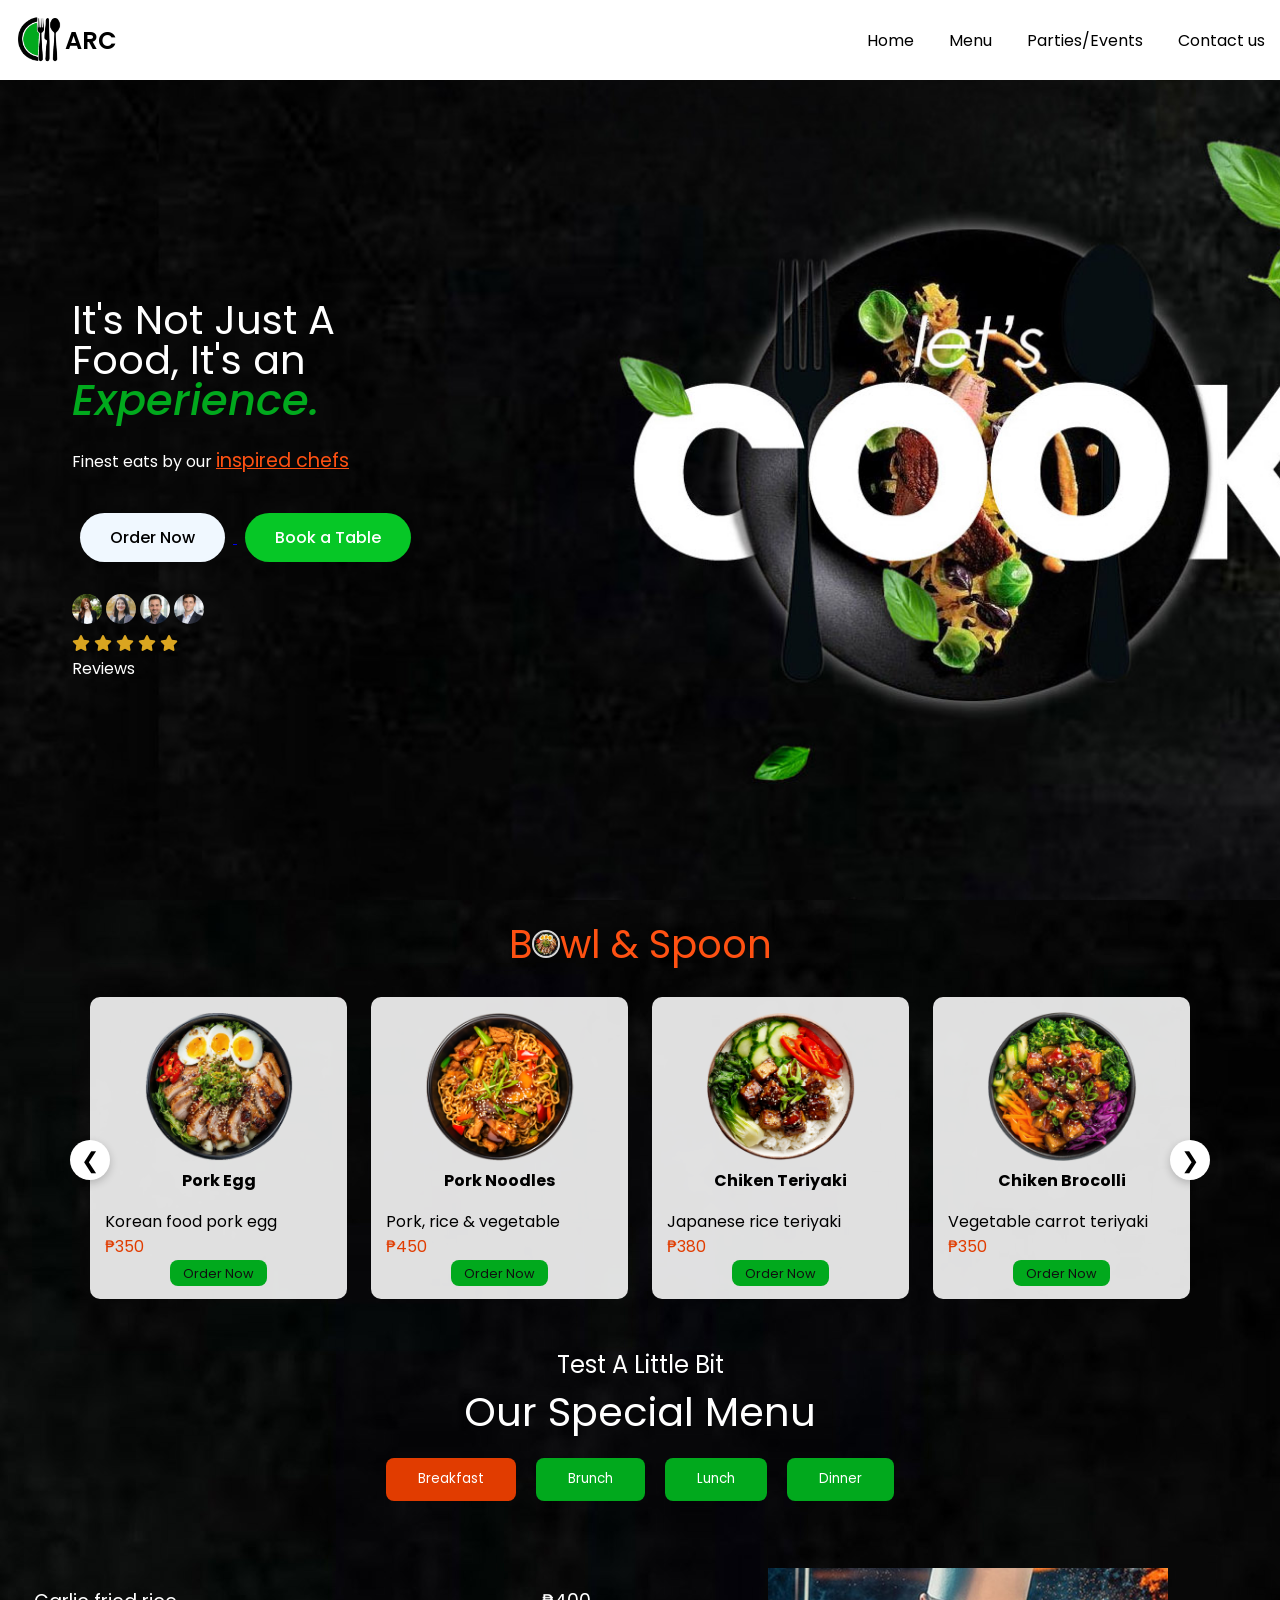
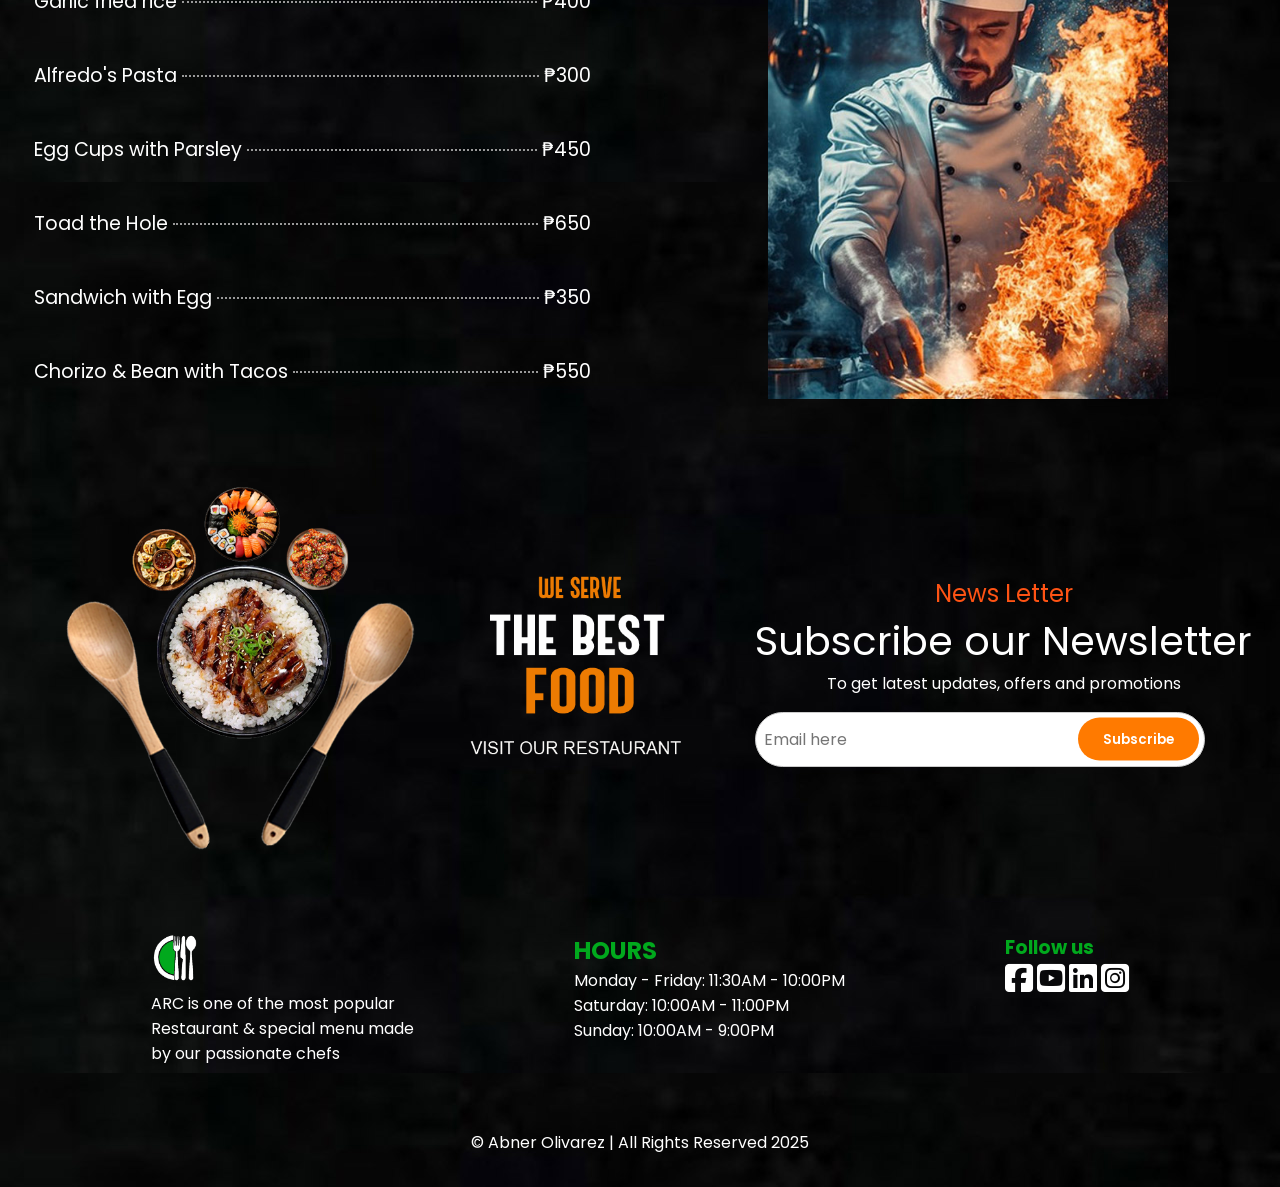
<file: index.html>
<!DOCTYPE html>
<html lang="en">
  <head>
    <meta charset="UTF-8">
    <meta name="viewport" content="width=device-width, initial-scale=1.0">
    <title>Final Website HTML and CSS</title>
    <link rel="stylesheet" href="css/style.css">
    <link rel="stylesheet" href="css/foodmenu.css">
    <link rel="stylesheet" href="css/media.css">
    <!-- Google Fonts Links For Icon -->
    <link rel="stylesheet" href="https://cdnjs.cloudflare.com/ajax/libs/font-awesome/6.5.2/css/all.min.css">
    <link rel="stylesheet" href="https://fonts.googleapis.com/css2?family=Material+Symbols+Outlined:opsz,wght,FILL,GRAD@24,400,0,0">
    <link rel="stylesheet" href="https://unpkg.com/aos@2.3.1/dist/aos.css">
  </head>
  <body>

    <header>
      <nav class="navbar">
        <a class="logo" href="index.html">
          <img src="image/logores.png" alt="company logo"> 
            <span>ARC</span>
        </a>
        <ul class="menu-links">
          <span id="close-menu-btn" class="material-symbols-outlined">close</span>
          <li><a href="index.html">Home</a></li>
          <li><a href="menu.html">Menu</a></li>
          <li><a href="event.html">Parties/Events</a></li>
          
          <li><a href="contact.html">Contact us</a></li>
        </ul>
        <span id="hamburger-btn" class="material-symbols-outlined">menu</span>
      </nav>
    </header>

<!-- ============Hero Section=================== -->
    <section class="hero-section">
        <div class="content">
          <div>
            <h1>It's Not Just A <br>Food, It's an <br>
               <span>Experience.</span>
            </h1><br>

               <p>Finest eats by our <strong>inspired chefs</strong></p>
          </div>
          <div>
              <a href="menu.html">
                <button class="ordernow">Order Now</button>
              </a>

              <a href="booktable.html">
                <button class="booknow">Book a Table</button>
              </a>
            </div>

            <div class="review-star-container">
                <div class="profile">
                  <img src="image/profile1.jpg" alt="review image">
                  <img src="image/profile2.jpg" alt="review image">
                  <img src="image/profile3.jpg" alt="review image">
                  <img src="image/profile4.jpg" alt="review image">
                </div>
                <i class="fa-solid fa-star star"></i>
                <i class="fa-solid fa-star star"></i>
                <i class="fa-solid fa-star star"></i>
                <i class="fa-solid fa-star star"></i>
                <i class="fa-solid fa-star star"></i>
                <p>Reviews</p>
            </div>

        </div>
    </section>


    <section class="bowl-container">
        <h2>B<img src="image/bowl/bowl1.png" alt=""class="bowl-image">wl & Spoon</h2>
        <div class="carousel-container">
          
          <button class="prev-btn">&#10094;</button>
              
              <div class="menu-bowl">
                <!-- Image Load Here -->
              </div>
          
          <button class="next-btn">&#10095;</button>
      </div>
    </section>


<!-- Food Menu Section Breakfast Lightbox-->
    <section>
      <div class="special-menu">
          <div>
            <h1>Test A Little Bit</h1>
            <p>Our Special Menu</p>
          </div>

          <div class="title-menu">
            <button class="menubtn active" onclick="showMenu('.menu-info')">Breakfast</button>
            <button class="menubtn" onclick="showMenu('.menu-brunch')">Brunch</button>
            <button class="menubtn" onclick="showMenu('.menu-lunch')">Lunch</button>
            <button class="menubtn" onclick="showMenu('.menu-dinner')">Dinner</button>
          </div>

          
          <div class="foodmenu-container">
            <div class="fried">
                <div class="fried-image">
                    <img src="image/foodmenu/food1.jpg" alt="Food Menu">
                    <span class="close"onclick="closeMenu()">&times;</span>

                    <h2>Included</h2>
                    <ul class="food-included">
                      <li>1cup of garlic rice</li>
                      <li>Sunny side Up egg 1pc.</li>
                      <li>1cup of coffe (spanish latte /caffe mocha)</li>
                      <li>2pcs. of muffins bread</li>
                    </ul>
                </div>
            </div>
          </div>


          <div class="foodmenu-pasta">
            <div class="fried">
                <div class="fried-image">
                    <img src="image/foodmenu/food2.jpg" alt="Food Menu">
                    <span class="close"onclick="closeMenu()">&times;</span>

                    <h2>Included</h2>
                    <ul class="food-included">
                      <li>Alfredo's Pasta</li>
                      <li>3pcs of garlic bread</li>
                      <li>1 glass of ice tea</li>
                    </ul>
                </div>
            </div>
          </div>


          <div class="foodmenu-eggparsley">
            <div class="fried">
                <div class="fried-image">
                    <img src="image/foodmenu/food3.jpg" alt="Food Menu">
                    <span class="close"onclick="closeMenu()">&times;</span>

                    <h2>Included</h2>
                    <ul class="food-included">
                      <li>Egg cup with Parsley</li>
                      <li>3pcs of garlic bread</li>
                      <li>1 glass of ice tea</li>
                    </ul>
                </div>
            </div>
          </div>


          <div class="foodmenu-toad">
            <div class="fried">
                <div class="fried-image">
                    <img src="image/foodmenu/food4.jpg" alt="Food Menu">
                    <span class="close"onclick="closeMenu()">&times;</span>

                    <h2>Included</h2>
                    <ul class="food-included">
                      <li>Toad the Hole</li>
                      <li>3pcs of garlic bread</li>
                      <li>1 glass of ice tea</li>
                    </ul>
                </div>
            </div>
          </div>

          <div class="foodmenu-sandwichegg">
            <div class="fried">
                <div class="fried-image">
                    <img src="image/foodmenu/food5.jpg" alt="Food Menu">
                    <span class="close"onclick="closeMenu()">&times;</span>

                    <h2>Included</h2>
                    <ul class="food-included">
                      <li>Sandwich Egg</li>
                      <li>3pcs of garlic bread</li>
                      <li>1 glass of ice tea or coffe</li>
                    </ul>
                </div>
            </div>
          </div>

          <div class="foodmenu-tacos">
            <div class="fried">
                <div class="fried-image">
                    <img src="image/foodmenu/food6.jpg" alt="Food Menu">
                    <span class="close"onclick="closeMenu()">&times;</span>

                    <h2>Included</h2>
                    <ul class="food-included">
                      <li>Chorizo & Bean with Tacos</li>
                      <li>3pcs of garlic bread</li>
                      <li>1 glass of ice tea or coffe</li>
                    </ul>
                </div>
            </div>
          </div>

          
          
          <div class="menu-info">
            <div class="grid-menu">
                
                <div class="left-menu">
                    <div class="food-menu" onclick="showFoodMenu('.foodmenu-container')">
                      <span class="item-name" >Garlic fried rice</span>
                      <span class="dots"></span>
                      <span class="price">₱400</span>
                    </div>

                    <div class="food-menu" onclick="showFoodMenu('.foodmenu-pasta')">
                      <span class="item-name" >Alfredo's Pasta</span>
                      <span class="dots"></span>
                      <span class="price">₱300</span>
                    </div>

                    <div class="food-menu" onclick="showFoodMenu('.foodmenu-eggparsley')">
                      <span class="item-name">Egg Cups with Parsley</span>
                      <span class="dots"></span>
                      <span class="price">₱450</span>
                    </div>

                    <div class="food-menu"onclick="showFoodMenu('.foodmenu-toad')">
                      <span class="item-name">Toad the Hole</span>
                      <span class="dots"></span>
                      <span class="price">₱650</span>
                    </div>

                    <div class="food-menu" onclick="showFoodMenu('.foodmenu-sandwichegg')">
                      <span class="item-name">Sandwich with Egg</span>
                      <span class="dots"></span>
                      <span class="price">₱350</span>
                    </div>

                    <div class="food-menu" onclick="showFoodMenu('.foodmenu-tacos')">
                      <span class="item-name">Chorizo & Bean with Tacos</span>
                      <span class="dots"></span>
                      <span class="price">₱550</span>
                    </div>
                </div>

                <div class="right-image">
                    <img src="image/chefs.jpg" alt="chefs image">
                </div>

            </div>
          </div>



          
          <div class="menu-brunch" >
            <div class="grid-menu">

                <div class="left-menu">
                    <div class="food-menu" onclick="showFoodMenu('.foodmenu-container')">
                      <span class="item-name" >Garlic fried rice</span>
                      <span class="dots"></span>
                      <span class="price">₱400</span>
                    </div>

                    <div class="food-menu" onclick="showFoodMenu('.foodmenu-pasta')">
                      <span class="item-name" >Alfredo's Pasta</span>
                      <span class="dots"></span>
                      <span class="price">₱300</span>
                    </div>

                    <div class="food-menu" onclick="showFoodMenu('.foodmenu-eggparsley')">
                      <span class="item-name">Egg Cups with Parsley</span>
                      <span class="dots"></span>
                      <span class="price">₱450</span>
                    </div>

                    <div class="food-menu"onclick="showFoodMenu('.foodmenu-toad')">
                      <span class="item-name">Toad the Hole</span>
                      <span class="dots"></span>
                      <span class="price">₱650</span>
                    </div>

                    <div class="food-menu" onclick="showFoodMenu('.foodmenu-sandwichegg')">
                      <span class="item-name">Sandwich with Egg</span>
                      <span class="dots"></span>
                      <span class="price">₱350</span>
                    </div>

                    <div class="food-menu" onclick="showFoodMenu('.foodmenu-tacos')">
                      <span class="item-name">Chorizo & Bean with Tacos</span>
                      <span class="dots"></span>
                      <span class="price">₱550</span>
                    </div>
                </div>

                <div class="right-image">
                    <img src="image/brunch.jpg" alt="brunch image">
                </div>

            </div>
          </div>


         
          <div class="menu-lunch">
            <div class="grid-menu">

                <div class="left-menu">
                    <div class="food-menu" onclick="showFoodMenu('.foodmenu-container')">
                      <span class="item-name" >Garlic fried rice</span>
                      <span class="dots"></span>
                      <span class="price">₱400</span>
                    </div>

                    <div class="food-menu" onclick="showFoodMenu('.foodmenu-pasta')">
                      <span class="item-name" >Alfredo's Pasta</span>
                      <span class="dots"></span>
                      <span class="price">₱300</span>
                    </div>

                    <div class="food-menu" onclick="showFoodMenu('.foodmenu-eggparsley')">
                      <span class="item-name">Egg Cups with Parsley</span>
                      <span class="dots"></span>
                      <span class="price">₱450</span>
                    </div>

                    <div class="food-menu"onclick="showFoodMenu('.foodmenu-toad')">
                      <span class="item-name">Toad the Hole</span>
                      <span class="dots"></span>
                      <span class="price">₱650</span>
                    </div>

                    <div class="food-menu" onclick="showFoodMenu('.foodmenu-sandwichegg')">
                      <span class="item-name">Sandwich with Egg</span>
                      <span class="dots"></span>
                      <span class="price">₱350</span>
                    </div>

                    <div class="food-menu" onclick="showFoodMenu('.foodmenu-tacos')">
                      <span class="item-name">Chorizo & Bean with Tacos</span>
                      <span class="dots"></span>
                      <span class="price">₱550</span>
                    </div>
                    
                </div>

                <div class="right-image">
                    <img src="image/lunch.jpg" alt="lunch image">
                </div>

            </div>
          </div>

          
          <div class="menu-dinner">
            <div class="grid-menu">

                <div class="left-menu">
                    <div class="food-menu" onclick="showFoodMenu('.foodmenu-container')">
                      <span class="item-name" >Garlic fried rice</span>
                      <span class="dots"></span>
                      <span class="price">₱400</span>
                    </div>

                    <div class="food-menu" onclick="showFoodMenu('.foodmenu-pasta')">
                      <span class="item-name" >Alfredo's Pasta</span>
                      <span class="dots"></span>
                      <span class="price">₱300</span>
                    </div>

                    <div class="food-menu" onclick="showFoodMenu('.foodmenu-eggparsley')">
                      <span class="item-name">Egg Cups with Parsley</span>
                      <span class="dots"></span>
                      <span class="price">₱450</span>
                    </div>

                    <div class="food-menu"onclick="showFoodMenu('.foodmenu-toad')">
                      <span class="item-name">Toad the Hole</span>
                      <span class="dots"></span>
                      <span class="price">₱300</span>
                    </div>

                    <div class="food-menu" onclick="showFoodMenu('.foodmenu-sandwichegg')">
                      <span class="item-name">Sandwich with Egg</span>
                      <span class="dots"></span>
                      <span class="price">₱320</span>
                    </div>

                    <div class="food-menu" onclick="showFoodMenu('.foodmenu-tacos')">
                      <span class="item-name">Chorizo & Bean with Tacos</span>
                      <span class="dots"></span>
                      <span class="price">₱550</span>
                    </div>
                    
                </div>

                <div class="right-image">
                    <img src="image/dinner.jpg" alt="dinner image">
                </div>

            </div>
          </div>



    </div>
    </section>



    <!-- News Letter Subcribes -->
    <section>
      <div class="subcribes-news">
          <div class="news-image" data-aos="zoom-in">
            <img src="image/news.png" alt="news image subcribes newsletter">
          </div>

          <div class="news-input" data-aos="fade-down">
            <h2>News Letter</h2>
            <p>Subscribe our Newsletter</p>
            <p class="promotion">To get latest updates, offers and promotions</p>
            <div class="input-container">
              <form action="">
                  <input
                    type="email"
                    placeholder="Email here"
                    class="inputfield"
                  required>
                  <button class="subscribebtn">Subscribe</button>
                </form>
            </div>
          </div>

      </div>
    </section>
    

    

    <footer class="footer-container">
      <div class="footer-content">
          <div class="home">

            <a href="index.html">
              <img src="image/logofooter.png" alt="logo restaurant" class="footer-logo">
            </a>
            <p>ARC is one of the most popular</p>
            <p>Restaurant & special menu made</p>
            <p>by our passionate chefs</p>
          </div>
          
          <div class="hours">
            <h2>HOURS</h2>
            <p>Monday - Friday: 11:30AM - 10:00PM</p>
            <p>Saturday: 10:00AM - 11:00PM</p>
            <p>Sunday: 10:00AM - 9:00PM </p>
          </div>
          
          <div class="socialmedia-icon">
            <h3>Follow us</h3>
            <a href="#"><i class="fa-brands fa-square-facebook"></i></a>
            <a href="#"><i class="fa-brands fa-square-youtube"></i></a>
            <a href="#"><i class="fa-brands fa-linkedin"></i></a>
            <a href="#"><i class="fa-brands fa-square-instagram"></i> </a>
          </div>
      </div> 
       <p class="footer_copy">&#169; Abner Olivarez | All Rights Reserved 2025</p> 
    </footer>



    <script src="js/script.js"></script>

    <script src="https://unpkg.com/aos@2.3.4/dist/aos.js"></script>
    <script>
      AOS.init({
        offset: 400,  //Trigger later
        duration: 800,   // animation duration (ms)
        once: true,       // animate only once
        easing: 'ease-in-out',
      });
    </script>
   
    
  </body>
</html>
</file>
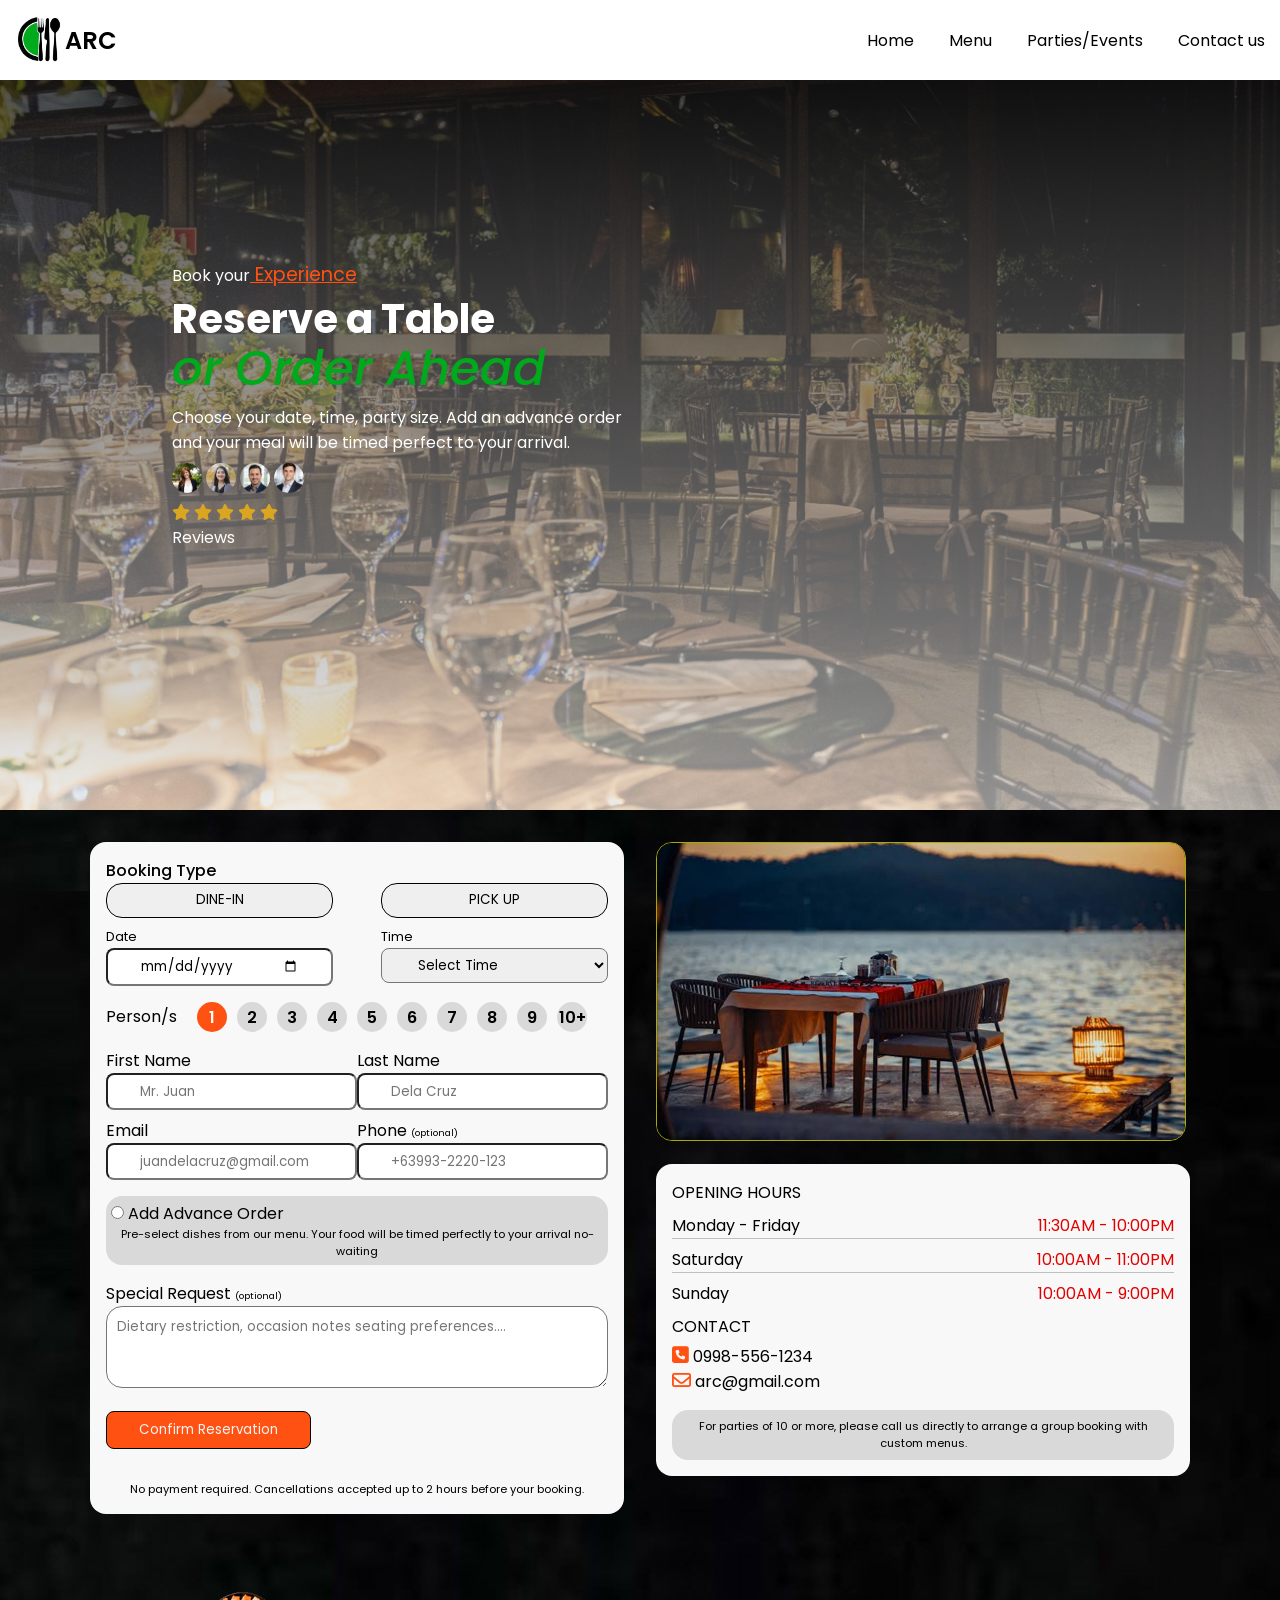
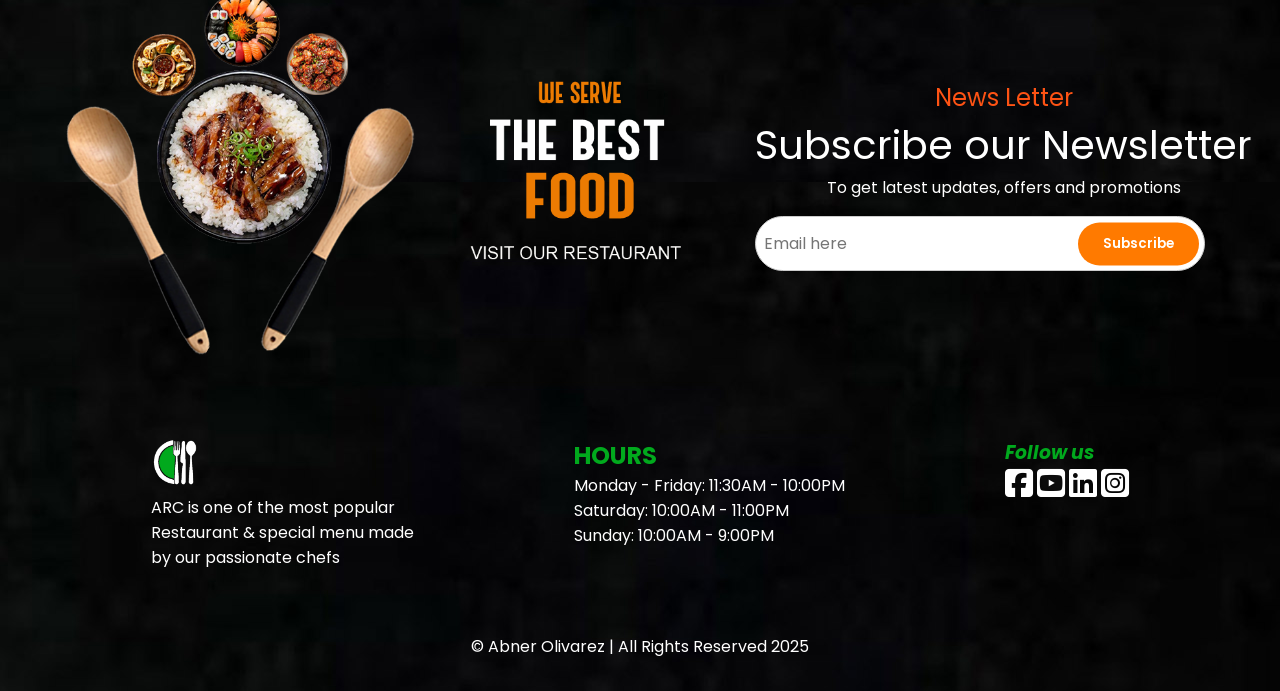
<file: booktable.html>
<!DOCTYPE html>
<html lang="en">
  <head>
    <meta charset="UTF-8">
    <meta name="viewport" content="width=device-width, initial-scale=1.0">
    <title>Final Website HTML and CSS</title>
    <link rel="stylesheet" href="css/menu.css">
    <link rel="stylesheet" href="css/style.css">
    <link rel="stylesheet" href="css/booktable.css">
    <link rel="stylesheet" href="css/media.css">
    <!-- Google Fonts Links For Icon -->
    <link rel="stylesheet" href="https://fonts.googleapis.com/css2?family=Material+Symbols+Outlined:opsz,wght,FILL,GRAD@24,400,0,0">
    <link rel="stylesheet" href="https://cdnjs.cloudflare.com/ajax/libs/font-awesome/6.5.2/css/all.min.css">
    
  </head>
  <body>
    <header>
        <nav class="navbar">
          <a class="logo" href="index.html">
          <img src="image/logores.png" alt="company logo"> 
            <span>ARC</span>
        </a>        
            <ul class="menu-links">
                <span id="close-menu-btn" class="material-symbols-outlined">close</span>
                <li><a href="index.html">Home</a></li>
                <li><a href="menu.html">Menu</a></li>
                <li><a href="event.html">Parties/Events</a></li>
                <li><a href="contact.html">Contact us</a></li>
           </ul>
            <span id="hamburger-btn" class="material-symbols-outlined">menu</span>
        </nav>
      </header>

      <!-- ============Hero Section=================== -->
    <section class="hero-table">
      <div class="table-grid-container">

          <div class="overlay"></div>
            <div class="content-table">
              <div class="table-title">
                <p>Book your<strong> Experience</strong></p>
                <h1>Reserve a Table</h1>
                <p class="order-ahead">or Order Ahead </p>
              </div>

              <div class="table-details">
                  <p>Choose your date, time, party size. Add an advance order</p>
                  <p>and your meal will be timed perfect to your arrival.</p>
              </div>

                <div class="review-star-container">
                    <div class="profile">
                      <img src="image/profile1.jpg" alt="review image">
                      <img src="image/profile2.jpg" alt="review image">
                      <img src="image/profile3.jpg" alt="review image">
                      <img src="image/profile4.jpg" alt="review image">
                    </div>
                    <i class="fa-solid fa-star star"></i>
                    <i class="fa-solid fa-star star"></i>
                    <i class="fa-solid fa-star star"></i>
                    <i class="fa-solid fa-star star"></i>
                    <i class="fa-solid fa-star star"></i>
                    <p>Reviews</p>
                </div>
            </div>

        </div>

<!-- Booking Type  -->
      </section>
            <div class="booking-grid">
              <div class="booking-type">
                    <h1>Booking Type</h1>
                  <form action="">
                    <div class="btncontainer">
                      <button class="bookingbtn dine-in">DINE-IN</button>
                      <button class="bookingbtn pick-up">PICK UP</button>
                    </div>

                    <div class="date-container">
                        <div class="date-input">
                          <label for="">Date</label><br>
                          <input type="date" name="date">
                        </div>
                        <div class="reservation-container">
                            <label for="">Time</label><br>
                            <select name="reservation_time" id="reservation_time" class="select-option" required>
                              <option value="" disabled selected>Select Time</option>
                              <option value="5:00pm - 6:00pm">5:00pm - 6:00 pm</option>
                              <option value="6:00pm -7:00pm">6:00pm - 7:00 pm</option>
                              <option value="7:00pm - 8:00pm">7:00pm - 8:00 pm</option>
                              <option value="8:00pm - 9:00pm">8:00pm - 9:00 pm</option>
                              <option value="9:00pm - 10:00pm">9:00pm - 10:00 pm</option>
                            </select>
                        </div>
                    </div>

                    <div class="included-container">
                        <p>Person/s</p><br>
                        <span class="people active" data-value="1">1</span>
                        <span class="people" data-value="2">2</span>
                        <span class="people" data-value=3>3</span>
                        <span class="people" data-value="4">4</span>
                        <span class="people" data-value="5">5</span>
                        <span class="people" data-value="6">6</span>
                        <span class="people" data-value="7">7</span>
                        <span class="people" data-value="8">8</span>
                        <span class="people" data-value="9">9</span>
                        <span class="people"data-value="10+">10+</span>
                        
                        <!-- Save the number of people here -->
                        <input type="hidden" name="party_size" id="partySize">

                    </div>

                    <div class="personal-info-grid">
                        <div>
                          <label for="">First Name</label><br>
                          <input type="text" name="firstname"placeholder="Mr. Juan" required>
                        </div>
                        <div>
                          <label for="">Last Name</label><br>
                          <input type="text" name="lastname" placeholder="Dela Cruz" required>
                        </div>

                        <div>
                          <label for="">Email</label><br>
                          <input type="text" name="email"  placeholder="juandelacruz@gmail.com" required>
                        </div>

                        <div class="phone">
                          <label for="">Phone <span>(optional)</span></label><br>
                          <input type="number" name="phone" placeholder="+63993-2220-123" required>
                        </div>
                    </div>

                    <div class="advance-booking">
                        <input type="radio" name="advance">
                        <label for="">Add Advance Order</label>
                        <p>Pre-select dishes from our menu. Your food will be timed perfectly to your arrival no-waiting</p>
                    </div>

                    <div class="text-booking">
                      <label for="">Special Request <span>(optional)</span></label><br>
                      <textarea name="message" id="" rows="3" cols="10" placeholder="Dietary restriction, occasion notes seating preferences...."></textarea>
                    </div>

                    <button class="advanceOrderbtn">Confirm Reservation</button>
                    <p class="noteCancellation">No payment required. Cancellations accepted up to 2 hours before your booking.</p>
                </form>
              </div>


              <div class="booking-image">

                    <img src="image/booktype.jpg" alt="booking type image">

                    <div class="opening-hours-container">
                          <p class="openhours-title">OPENING HOURS</p>
                          <div class="time-container">
                              <div class="time-sched underline">
                                  <p>Monday - Friday</p>
                                  <p class="timer">11:30AM - 10:00PM</p>
                              </div>

                              <div class="time-sched underline">
                                  <p>Saturday</p>
                                  <p class="timer">10:00AM - 11:00PM</p>
                              </div>

                              <div class="time-sched">
                                  <p>Sunday</p>
                                  <p class="timer">10:00AM - 9:00PM</p>
                              </div>

                              <div class="">
                                  <p class="contact-title">CONTACT</p>
                                  <p>
                                      <i class="fa-solid fa-square-phone contact-icon"></i> 0998-556-1234
                                  </p>
                                  <p>
                                      <i class="fa-regular fa-envelope contact-icon"></i> arc@gmail.com
                                  </p>
                              </div>
                              
                                <p class="note">For parties of 10 or more, please call us directly to arrange a group booking with custom menus.</p>
                              

                          </div>
                    </div>


              </div>
            </div>
      

    </section>


    <!-- News Letter Subcribes -->
    <section>
      <div class="subcribes-news">
          <div class="news-image" data-aos="zoom-in">
            <img src="image/news.png" alt="news image subcribes newsletter">
          </div>

          <div class="news-input" data-aos="fade-down">
            <h2>News Letter</h2>
            <p>Subscribe our Newsletter</p>
            <p class="promotion">To get latest updates, offers and promotions</p>
            <div class="input-container">
              <form action="">
                  <input
                    type="email"
                    placeholder="Email here"
                    class="inputfield"
                  required>
                  <button class="subscribebtn">Subscribe</button>
                </form>
            </div>
          </div>

      </div>
    </section>


      
     

      
    <!-- Footer Section -->
            <footer class="footer-container">
               
                <div class="footer-content">
                  <div class="home">
                    <a href="index.html">
                      <img src="image/logofooter.png" alt="logo restaurant" class="footer-logo">
                    </a>
                    <p>ARC is one of the most popular</p>
                    <p>Restaurant & special menu made</p>
                    <p>by our passionate chefs</p>
                  </div>
                  
                  <div class="hours">
                    <h2>HOURS</h2>
                    <p>Monday - Friday: 11:30AM - 10:00PM</p>
                    <p>Saturday: 10:00AM - 11:00PM</p>
                    <p>Sunday: 10:00AM - 9:00PM </p>
                  </div>

                  <div class="socialmedia-icon">
                    <h3><em>Follow us</em></h3>
                    <a href="#"><i class="fa-brands fa-square-facebook"></i></a>
                    <a href="#"><i class="fa-brands fa-square-youtube"></i></a>
                    <a href="#"><i class="fa-brands fa-linkedin"></i></a>
                    <a href="#"><i class="fa-brands fa-square-instagram"></i> </a>
                  </div>
                </div> 

                
                    <p class="footer_copy">&#169; Abner Olivarez | All Rights Reserved 2025</p> 
                
              </footer>

  <script src="js/script.js"></script>
  <script src="js/book.js"></script>
  
  <script src="https://unpkg.com/swiper/swiper-bundle.min.js"></script>
  
</body>
</html>
</file>
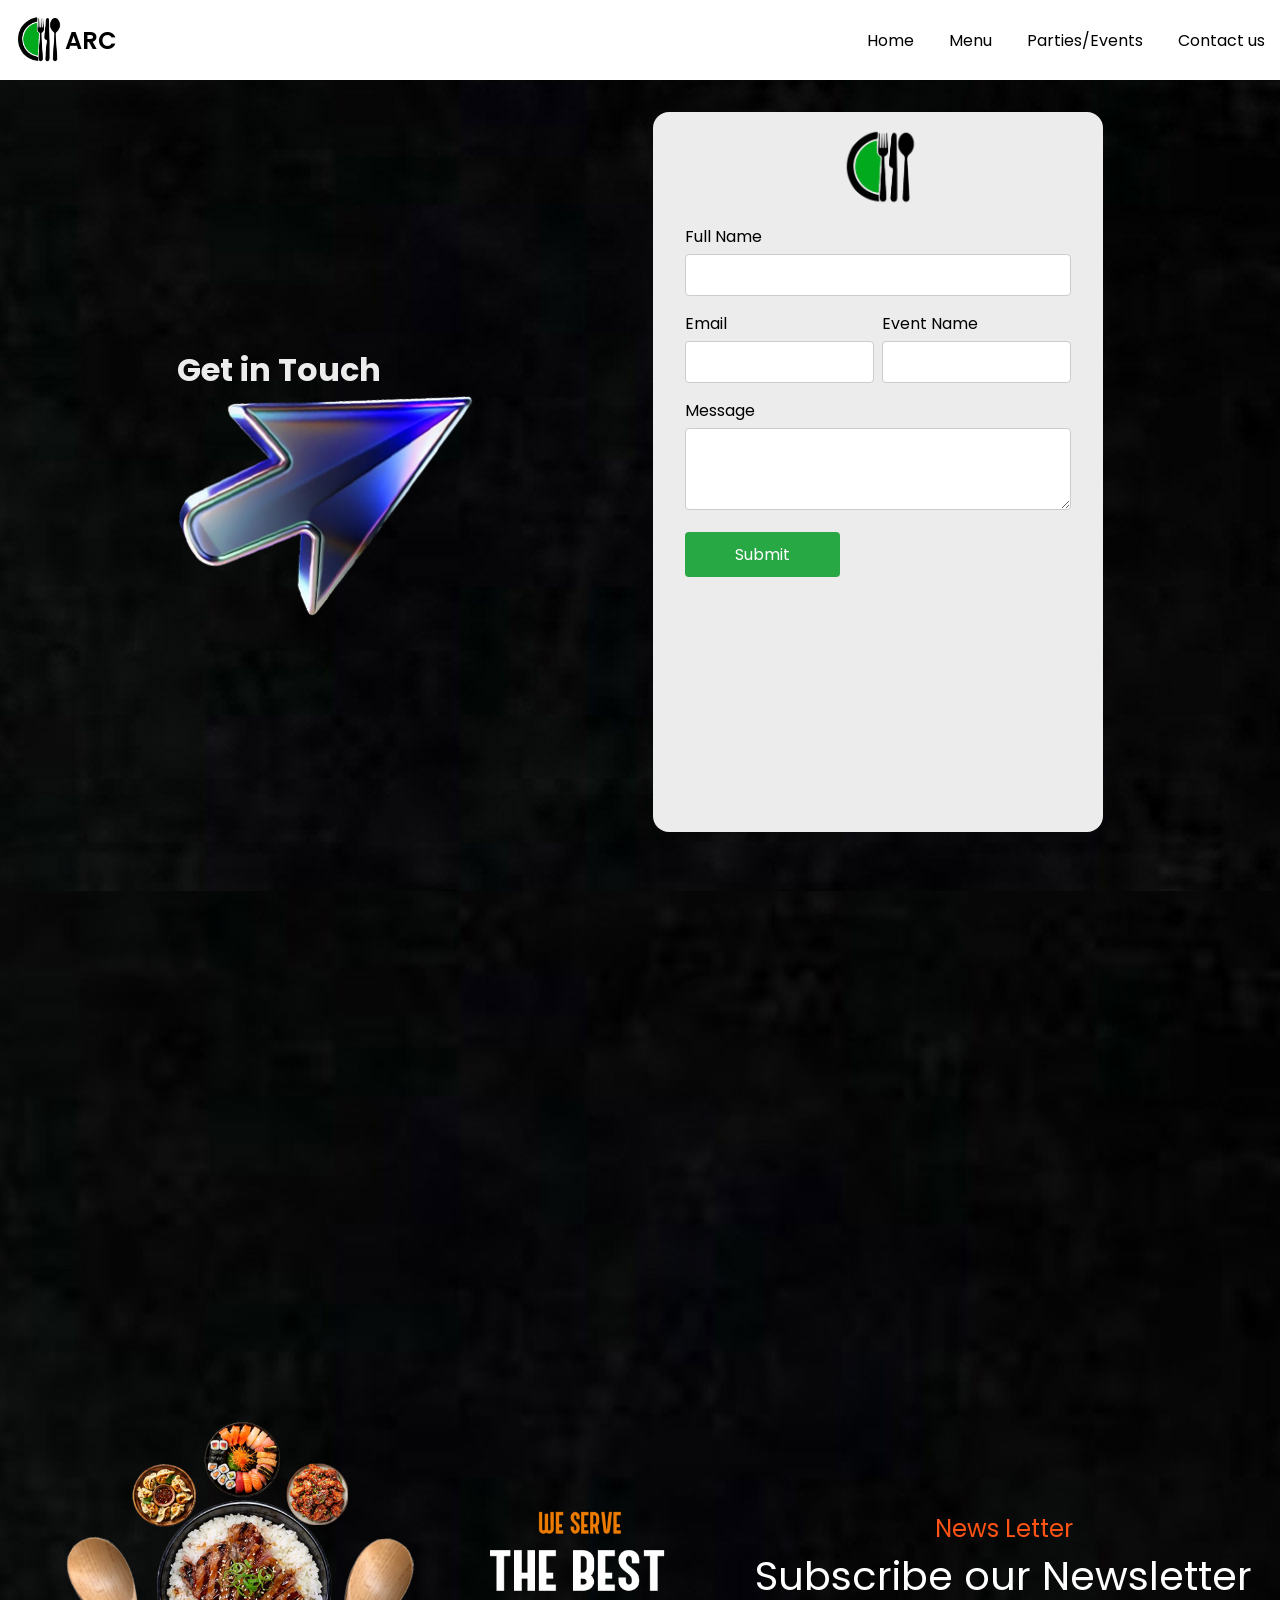
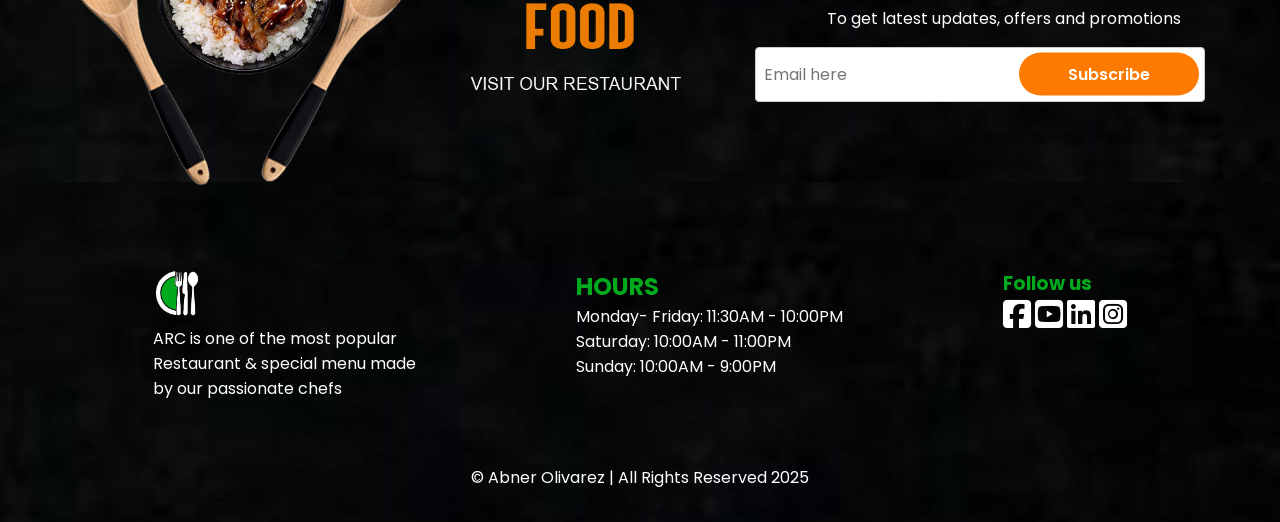
<file: contact.html>
<!DOCTYPE html>
<html lang="en">
  <head>
    <meta charset="UTF-8">
    <meta name="viewport" content="width=device-width, initial-scale=1.0">
    <title>Final Website HTML and CSS</title>
    <link rel="stylesheet" href="css/contact.css">
    <link rel="stylesheet" href="css/style.css">
    <link rel="stylesheet" href="css/media.css">
    <!-- Google Fonts Links For Icon -->
    <link rel="stylesheet" href="https://cdnjs.cloudflare.com/ajax/libs/font-awesome/6.5.2/css/all.min.css">
    <link rel="stylesheet" href="https://fonts.googleapis.com/css2?family=Material+Symbols+Outlined:opsz,wght,FILL,GRAD@24,400,0,0">

    <link rel="stylesheet" href="https://unpkg.com/aos@2.3.1/dist/aos.css">
  </head>
  <body>
    <header>
      <nav class="navbar">
        <a class="logo" href="index.html">
          <img src="image/logores.png" alt="company logo"> 
            <span>ARC</span>
        </a>
        <ul class="menu-links">
          <span id="close-menu-btn" class="material-symbols-outlined">close</span>
          <li><a href="index.html">Home</a></li>
          <li><a href="menu.html">Menu</a></li>
          <li><a href="event.html">Parties/Events</a></li>
          <li><a href="contact.html">Contact us</a></li>
        </ul>
        <span id="hamburger-btn" class="material-symbols-outlined">menu</span>
      </nav>
    </header>


     <div class="form-grid">
        <div class="form-title">
          <h1>Get in Touch</h1>
          <img src="image/cursor.png" alt="contact">
        </div>

        <div class="contact-container">
          <div class="logo-contact">
            <img src="image/logores.png" alt="logo contact form" >
          </div>

              <form id="contactForm" class="contactForm" action="submit_form.php" method="POST">
                  <div class="form-group">
                      <label for="name">Full Name</label>
                      <input type="text" id="name" name="name" required>
                  </div>
                  <div class="form-emailEvent">
                    <div class="form-group">
                        <label for="email">Email</label>
                        <input type="email" id="email" name="email" required>
                    </div>
                    <div class="form-group">
                        <label for="subject">Event Name</label>
                        <input type="text" id="subject" name="subject" required>
                    </div>
                  </div>
                  <div class="form-group">
                      <label for="message">Message</label>
                      <textarea id="message" name="message" rows="3" required></textarea>
                  </div>
                  <button type="submit">Submit</button>
              </form>
          
          
          <div id="formMessage"></div>
      </div>
  </div>


    <div class="map">
      <iframe src="https://www.google.com/maps/embed?pb=!1m18!1m12!1m3!1d5577.237314806742!2d121.14983525026693!3d14.16569810197648!2m3!1f0!2f0!3f0!3m2!1i1024!2i768!4f13.1!3m3!1m2!1s0x33bd6412a022868d%3A0x1194b5d13046473e!2sArc%20Link%20Printing%20Services!5e0!3m2!1sen!2sph!4v1717762058756!5m2!1sen!2sph" 
              width="1000" height="500" style="border:0;" allowfullscreen="" loading="lazy" referrerpolicy="no-referrer-when-downgrade">
          </iframe>
    </div>


    <!-- News Letter Subcribes -->
    <section>
      <div class="subcribes-news">
        <div class="news-image" data-aos="zoom-in">
          <img src="image/news.png" alt="news image subcribes newsletter">
        </div>

        <div class="news-input" data-aos="fade-down">
          <h2>News Letter</h2>
          <p>Subscribe our Newsletter</p>
          <p class="promotion">To get latest updates, offers and promotions</p>
           <div class="input-container">
            <form action="">
                <input
                  type="email"
                  placeholder="Email here"
                  class="inputfield"
                required>
                <button class="subscribebtn">Subscribe</button>
              </form>
          </div>

        </div>
      </div>
    </section>


    <footer class="footer-container">
      <div class="footer-content">
          <div class="home">
            <a href="index.html">
              <img src="image/logofooter.png" alt="logo restaurant" class="footer-logo">
            </a>
            <p>ARC is one of the most popular</p>
            <p>Restaurant & special menu made</p>
            <p>by our passionate chefs</p>
          </div>
          
          <div class="hours">
            <h2>HOURS</h2>
            <p>Monday- Friday: 11:30AM - 10:00PM</p>
            <p>Saturday: 10:00AM - 11:00PM</p>
            <p>Sunday: 10:00AM - 9:00PM </p>
          </div>
          
          <div class="socialmedia-icon">
            <h3>Follow us</h3>
            <a href="#"><i class="fa-brands fa-square-facebook"></i></a>
            <a href="#"><i class="fa-brands fa-square-youtube"></i></a>
            <a href="#"><i class="fa-brands fa-linkedin"></i></a>
            <a href="#"><i class="fa-brands fa-square-instagram"></i> </a>
          </div>
      </div> 
       <p class="footer_copy">&#169; Abner Olivarez | All Rights Reserved 2025</p> 
    </footer>

    
    <script src="js/script.js"></script>

    <script src="https://unpkg.com/aos@2.3.4/dist/aos.js"></script>
    <script>
      AOS.init({
        offset: 400,  //Trigger later
        duration: 800,   // animation duration (ms)
        once: true,       // animate only once
        easing: 'ease-in-out',
      });
    </script>
</body>
</html>
</file>
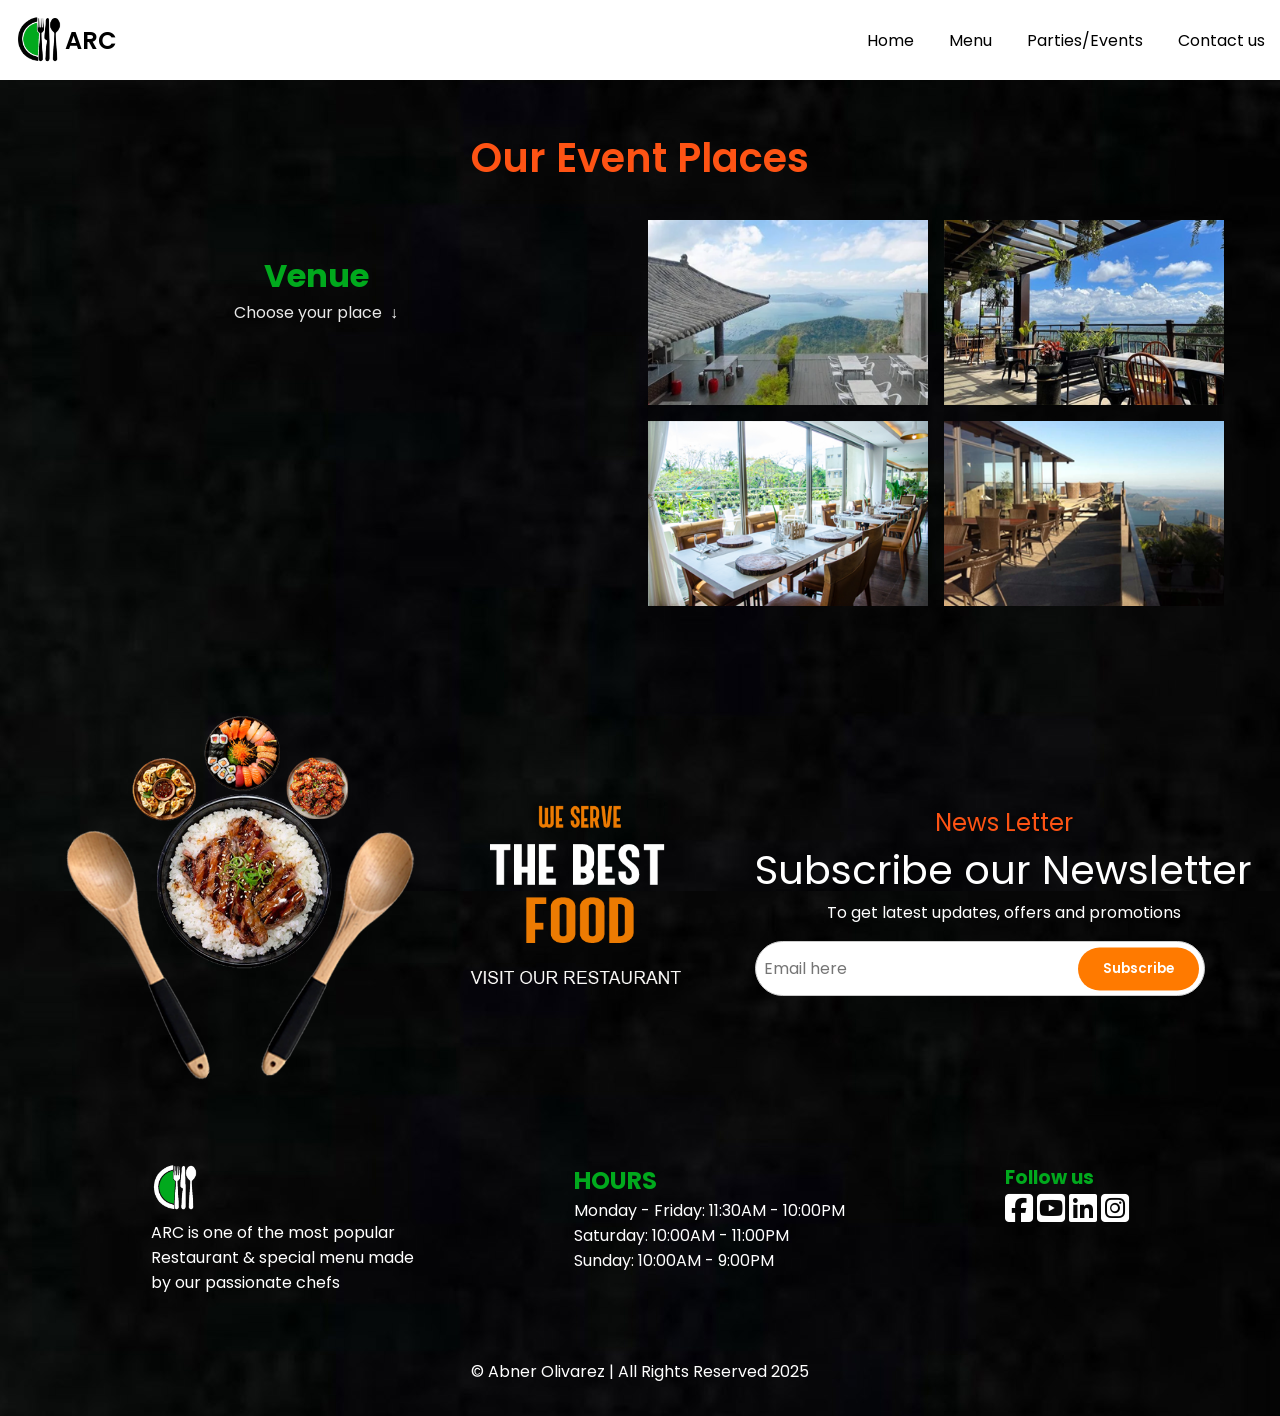
<file: event.html>
<!DOCTYPE html>
<html lang="en">
  <head>
    <meta charset="UTF-8">
    <meta name="viewport" content="width=device-width, initial-scale=1.0">
    <title>Final Website HTML and CSS</title>
    <link rel="stylesheet" href="css/style.css">
    <link rel="stylesheet" href="css/event.css">
    <link rel="stylesheet" href="css/media.css">
    <!-- Google Fonts Links For Icon -->
    <link rel="stylesheet" href="https://cdnjs.cloudflare.com/ajax/libs/font-awesome/6.5.2/css/all.min.css">
    <link rel="stylesheet" href="https://fonts.googleapis.com/css2?family=Material+Symbols+Outlined:opsz,wght,FILL,GRAD@24,400,0,0">
  </head>
  <body>
    <header>
      <nav class="navbar">
        <a class="logo" href="index.html">
          <img src="image/logores.png" alt="company logo"> 
            <span>ARC</span>
        </a>
        <ul class="menu-links">
          <span id="close-menu-btn" class="material-symbols-outlined">close</span>
          <li><a href="index.html">Home</a></li>
          <li><a href="menu.html">Menu</a></li>
          <li><a href="event.html">Parties/Events</a></li>
          <li><a href="contact.html">Contact us</a></li>
        </ul>
        <span id="hamburger-btn" class="material-symbols-outlined">menu</span>
      </nav>
    </header>
    
    <section id="parties-container" class="parties-container">
      <h1 class="title">Our Event Places</h1>
      

      <div class="parties-main-grid">
            <div class="parties-place">
              <h2>Venue</h2>

              <div class="dropdown">
                  <p class="dropdown-btn">Choose your place<span>&#8595;</span></p>

                  <div class="dropdown-content">

                    <!-- <a href="#" class="dropBtn active" onclick="showGrid('grid-birthday')">Tagaytay, Cavite</a> -->

                     <!-- Tagaytay -->
                    <div class="place">
                      <!-- <a href="#" class="place-btn">Tagaytay, Cavite ▼</a> -->
                        <a href="#" class="dropBtn active place-btn" onclick="showGrid('grid-birthday')">
                          Tagaytay, Cavite<span class="arrow">▶</span>
                        </a>

                        <div class="submenu">
                            <a href="#" onclick="showGrid('birthday-tagaytay')">Birthday Package</a>
                            <a href="#" onclick="showGrid('wedding-tagaytay')">Wedding Package</a>
                            <a href="#" onclick="showGrid('corporate-tagaytay')">Corporate Package</a>
                            <a href="#" onclick="showGrid('buffet-tagaytay')">Buffet Package</a>
                      </div>
                    </div>
                    
                    <div class="place">
                        <a href="#" class="dropBtn place-btn" onclick="showGrid('grid-wedding')">
                          Nasugbu,Batangas<span class="arrow">▶</span>
                        </a>

                         <div class="submenu">
                            <a href="#" onclick="showGrid('birthday-nasugbu')">Birthday Package</a>
                            <a href="#" onclick="showGrid('wedding-nasugbu')">Wedding Package</a>
                            <a href="#" onclick="showGrid('corporate-nasugbu')">Corporate Package</a>
                        </div>
                    </div>

                    <div class="place">
                        <a href="#" class="dropBtn place-btn" onclick="showGrid('grid-corporate')">
                          Calamba,Laguna<span class="arrow">▶</span>
                        </a>
                        <div class="submenu">
                            <a href="#" onclick="showGrid('birthday-calamba')">Birthday Package</a>
                            <a href="#" onclick="showGrid('wedding-calamba')">Wedding Package</a>
                        </div>
                    </div>
                    
                    <div class="place">
                      <a href="#" class="dropBtn place-btn" onclick="showGrid('grid-gathering')">
                        Taytay, Rizal<span class="arrow">▶</span>
                      </a>
                      <div class="submenu">
                            <a href="#" onclick="showGrid('birthday-calamba')">Birthday Package</a>
                            <a href="#" onclick="showGrid('wedding-calamba')">Wedding Package</a>
                        </div>
                    </div>

                    <div class="place">
                        <a href="#" class="dropBtn place-btn" onclick="showGrid('grid-buffet')">
                          Caliraya, Laguna<span class="arrow">▶</span></a>

                          <div class="submenu">
                            <a href="#" onclick="showGrid('birthday-calamba')">Birthday Package</a>
                            <a href="#" onclick="showGrid('wedding-calamba')">Wedding Package</a>
                        </div>
                    </div>

                </div>
              </div>

            </div>
         
            <!-- Birthday Venue-->
            <div class="grid grid-birthday">
              <div class="content-grid-right">
                  <div class="parties-subcontainer"> 
                      <img src="image/event/event1.png" class="img-event"alt="event place image">
                  </div> 

                  <div class="parties-subcontainer"> 
                    <img src="image/event/event2.png" class="img-event"alt="event place image">
                  </div>

                  <div class="parties-subcontainer"> 
                    <img src="image/event/event3.png" class="img-event"alt="event place image">
                  </div>

                  <div class="parties-subcontainer"> 
                    <img src="image/event/event4.png" class="img-event"alt="event place image">
                  </div>
              </div>
            </div>

            <!-- Wedding Venue -->
            <div class="grid grid-wedding">
              <div class="content-grid-right">
                  <div class="parties-subcontainer"> 
                      <img src="image/event/event9.png" class="img-event"alt="event place image">
                      <!-- <p class="tilte">Tagaytay Wedding Caffe</p> -->
                  </div> 

                  <div class="parties-subcontainer"> 
                    <img src="image/event/event10.png" class="img-event"alt="event place image">
                    <!-- <p>Boracay Wedding Venue</p> -->
                  </div>

                  <div class="parties-subcontainer"> 
                    <img src="image/event/event7.png" class="img-event"alt="event place image">
                    <!-- <p>Coron Samal Wedding Venue</p> -->
                  </div>

                  <div class="parties-subcontainer"> 
                    <img src="image/event/event8.png" class="img-event"alt="event place image">
                  </div>
              </div>
            </div>

            <!-- Corporate Venue -->
            <div class="grid grid-corporate">
              <div class="content-grid-right">
                  <div class="parties-subcontainer"> 
                      <img src="image/event/event5.png" class="img-event"alt="event place image">
                      <!-- <p class="tilte">Tagaytay Wedding Caffe</p> -->
                  </div> 

                  <div class="parties-subcontainer"> 
                    <img src="image/event/event6.png" class="img-event"alt="event place image">
                    <!-- <p>Boracay Wedding Venue</p> -->
                  </div>

                  <div class="parties-subcontainer"> 
                    <img src="image/event/event7.png" class="img-event"alt="event place image">
                    <!-- <p>Coron Samal Wedding Venue</p> -->
                  </div>

                  <div class="parties-subcontainer"> 
                    <img src="image/event/event8.png" class="img-event"alt="event place image">
                  </div>
              </div>
            </div>

            <!-- Gathering Venu -->
            <div class="grid grid-gathering">
              <div class="content-grid-right">
                  <div class="parties-subcontainer"> 
                      <img src="image/event/event4.png" class="img-event"alt="event place image">
                      <!-- <p class="tilte">Tagaytay Wedding Caffe</p> -->
                  </div> 

                  <div class="parties-subcontainer"> 
                    <img src="image/event/event6.png" class="img-event"alt="event place image">
                    <!-- <p>Boracay Wedding Venue</p> -->
                  </div>

                  <div class="parties-subcontainer"> 
                    <img src="image/event/event2.png" class="img-event"alt="event place image">
                    <!-- <p>Coron Samal Wedding Venue</p> -->
                  </div>

                  <div class="parties-subcontainer"> 
                    <img src="image/event/event8.png" class="img-event"alt="event place image">
                  </div>
              </div>
            </div>

            <!-- Buffet Venu -->
            <div class="grid grid-buffet">
              <div class="content-grid-right">
                  <div class="parties-subcontainer"> 
                      <img src="image/event/event9.png" class="img-event"alt="event place image">
                      <!-- <p>Tagaytay Wedding Caffe</p> -->
                  </div> 

                  <div class="parties-subcontainer"> 
                    <img src="image/event/event10.png" class="img-event"alt="event place image">
                    <!-- <p>Boracay Wedding Venue</p> -->
                  </div>

                  <div class="parties-subcontainer"> 
                    <img src="image/event/event11.png" class="img-event"alt="event place image">
                    <!-- <p>Coron Samal Wedding Venue</p> -->
                  </div>

                  <div class="parties-subcontainer"> 
                    <img src="image/event/event12.png" class="img-event"alt="event place image">
                  </div>
              </div>
            </div>


        </div> 
    </section>


    <!-- News Letter Subcribes -->
    <section>
      <div class="subcribes-news">
        <div class="news-image" data-aos="zoom-in">
          <img src="image/news.png" alt="news image subcribes newsletter">
        </div>

        <div class="news-input" data-aos="fade-down">
          <h2>News Letter</h2>
          <p>Subscribe our Newsletter</p>
          <p class="promotion">To get latest updates, offers and promotions</p>
           <div class="input-container">
            <form action="">
                <input
                  type="email"
                  placeholder="Email here"
                  class="inputfield"
                required>
                <button class="subscribebtn">Subscribe</button>
              </form>
          </div>

        </div>
      </div>
    </section>

    <footer class="footer-container">
      <div class="footer-content">
          <div class="home">
            <a href="index.html">
              <img src="image/logofooter.png" alt="logo restaurant" class="footer-logo">
            </a>
            <p>ARC is one of the most popular</p>
            <p>Restaurant & special menu made</p>
            <p>by our passionate chefs</p>
          </div>
          
          <div class="hours">
            <h2>HOURS</h2>
            <p>Monday - Friday: 11:30AM - 10:00PM</p>
            <p>Saturday: 10:00AM - 11:00PM</p>
            <p>Sunday: 10:00AM - 9:00PM </p>
          </div>
          
          <div class="socialmedia-icon">
            <h3>Follow us</h3>
            <a href="#"><i class="fa-brands fa-square-facebook"></i></a>
            <a href="#"><i class="fa-brands fa-square-youtube"></i></a>
            <a href="#"><i class="fa-brands fa-linkedin"></i></a>
            <a href="#"><i class="fa-brands fa-square-instagram"></i> </a>
          </div>
      </div> 
       <p class="footer_copy">&#169; Abner Olivarez | All Rights Reserved 2025</p> 
    </footer>

    <script src="js/script.js"></script>
    <script src="js/event.js"></script>
    
</body>
</html>
</file>
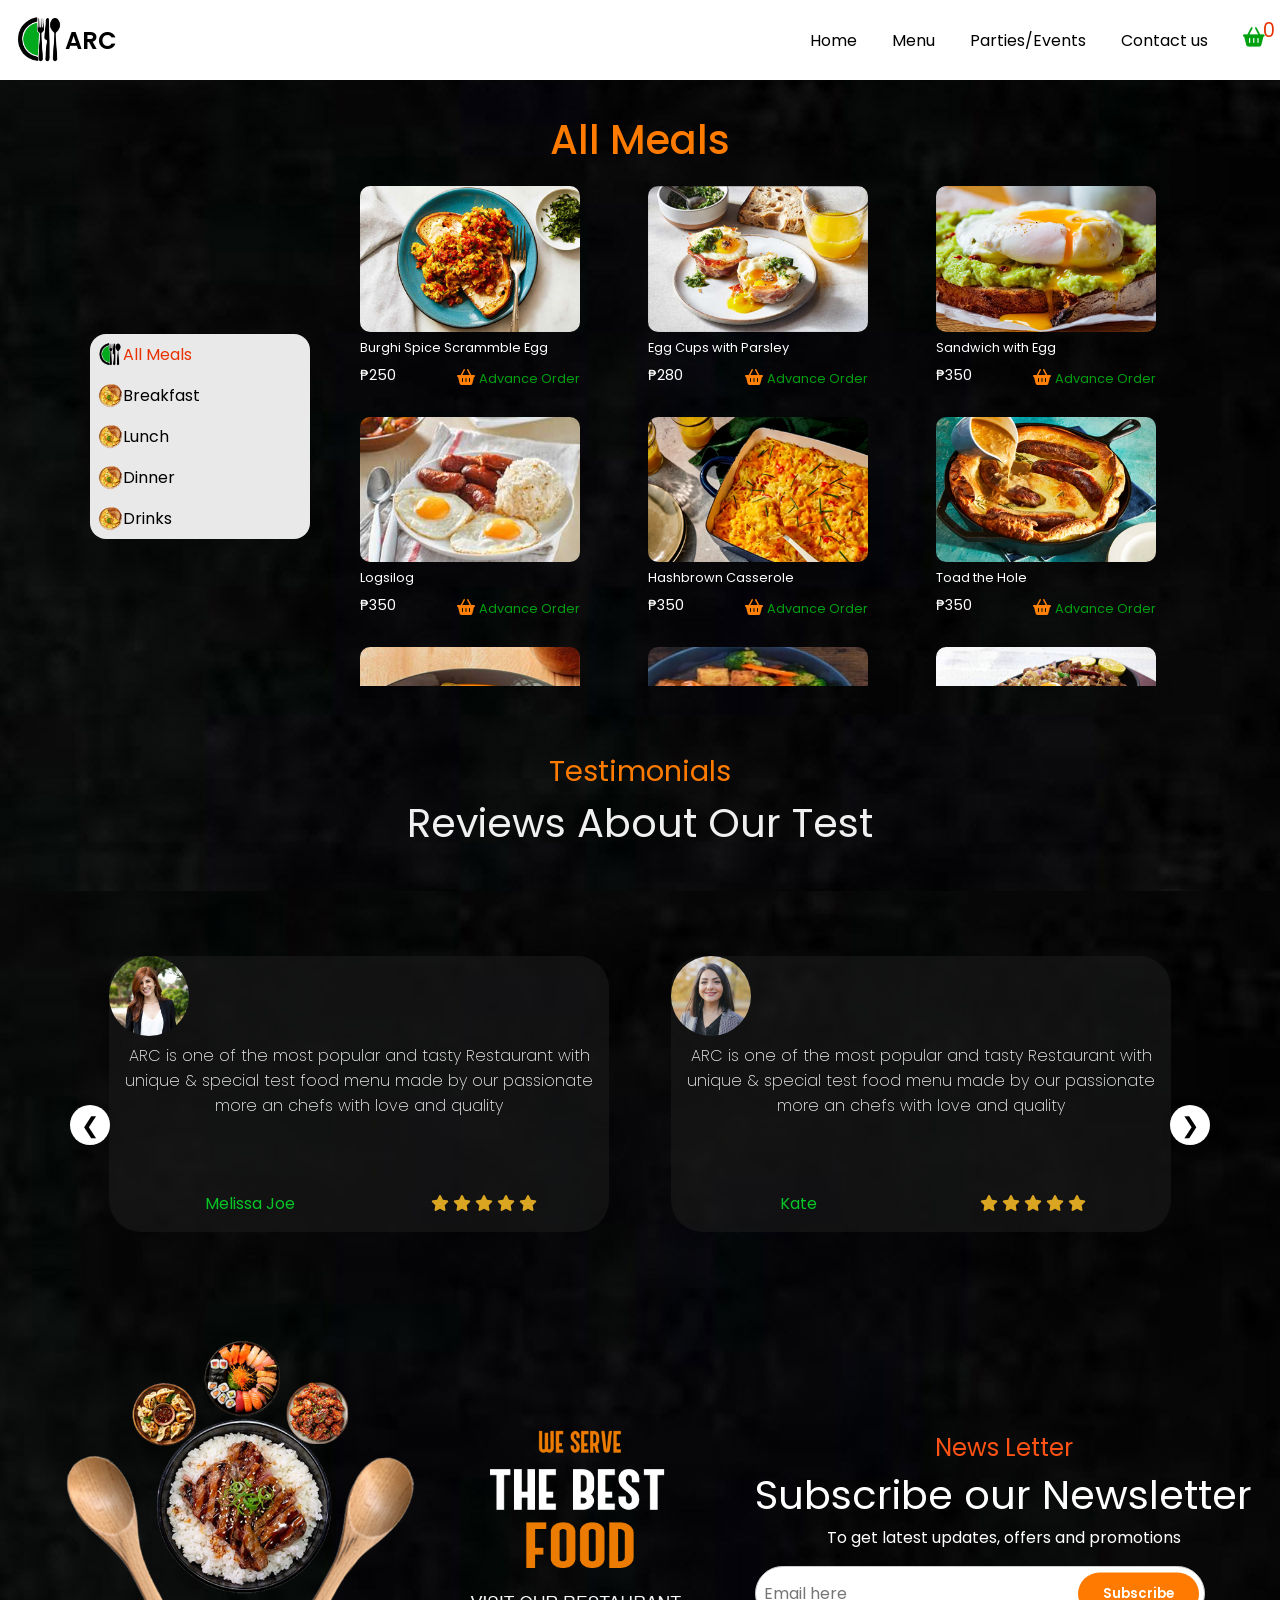
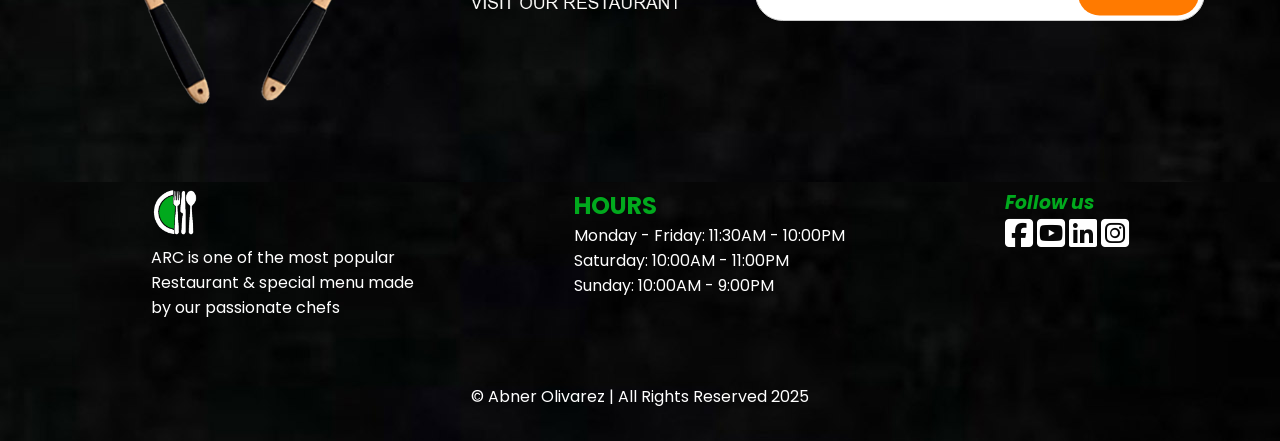
<file: menu.html>
<!DOCTYPE html>
<html lang="en">
  <head>
    <meta charset="UTF-8">
    <meta name="viewport" content="width=device-width, initial-scale=1.0">
    <title>Final Website HTML and CSS</title>
    <link rel="stylesheet" href="css/menu.css">
    <link rel="stylesheet" href="css/style.css">
    <link rel="stylesheet" href="css/media.css">
    <!-- Google Fonts Links For Icon -->
    <link rel="stylesheet" href="https://fonts.googleapis.com/css2?family=Material+Symbols+Outlined:opsz,wght,FILL,GRAD@24,400,0,0">
    <link rel="stylesheet" href="https://cdnjs.cloudflare.com/ajax/libs/font-awesome/6.5.2/css/all.min.css">

    <link rel="stylesheet" href="https://unpkg.com/aos@2.3.1/dist/aos.css">
</head>
  <body>
    <header>
        <nav class="navbar">
          <a class="logo" href="index.html">
          <img src="image/logores.png" alt="company logo"> 
            <span>ARC</span>
        </a>
           
            <ul class="menu-links">
                <span id="close-menu-btn" class="material-symbols-outlined">close</span>
                <li><a href="index.html">Home</a></li>
                <li><a href="menu.html">Menu</a></li>
                <li><a href="event.html">Parties/Events</a></li>
                
                <li><a href="contact.html">Contact us</a></li>
                <div class="icon">
                    <i class="fa-solid fa-basket-shopping cart-icon"></i>
                    <span class="count-number">0</span> 
                </div>   
           </ul>
            <span id="hamburger-btn" class="material-symbols-outlined">menu</span>
        </nav>
    </header>

   <!-- Order Item -->
    <section class="cart-main-container">
        <!-- <div class="cart-container">
                
                <div id="cart">
                    <h2>Your Order</h2>
                    <ul id="cart-items"></ul>  
                </div> 
                
                <div class="amount-container"> 
                    <p class="amount-order">Total:<span id="total-price"> 0.00</span></p>
                    <button id="checkout">Checkout</button>
                </div>
        
        </div> -->
    </section>

        <!-- Menu Section -->
            <section>
                <div class="content-img">
                    <h1 class="ourmenu-title">All Meals</h1>

                    <div class="allmenu-grid">
                        <div class="menu-left">
                            <div class="menu-descript"onclick="showCategory('allmenu')">
                              <img src="image/logores.png" alt="all menu logo">
                              <p class="categorybtn active">All Meals</p>
                            </div>

                            <div class="menu-descript" onclick="showCategory('breakfast')">
                              <img src="image/menu/menu1.png" alt="all menu logo">
                              <p class="categorybtn">Breakfast</p>
                            </div>

                            <div class="menu-descript" onclick="showCategory('lunch')">
                              <img src="image/menu/menu1.png" alt="all menu logo">
                              <p class="categorybtn">Lunch</p>
                            </div>

                            <div class="menu-descript" onclick="showCategory('dinner')">
                              <img src="image/menu/menu1.png" alt="all menu logo">
                              <p class="categorybtn">Dinner</p>
                            </div>

                            <div class="menu-descript" onclick="showCategory('drinks')">
                              <img src="image/menu/menu1.png" alt="all menu logo">
                              <p class="categorybtn">Drinks</p>
                            </div>



                        </div>
                           
                        <div class="menu-details-container">
                         
                            <!-- Image Load here -->
                        </div>
                    </div> 

                  </div>
            </section>


          <!-- Testimonials -->
          <section>
              <div class="testimonial-container">
                  <h2>Testimonials</h2>
                  <p>Reviews About Our Test</p>

                  <div class="testimonial-slider">
                      
                          <div class="testimonial-background">
                              <!-- Load Image Here from menu.js -->
                          </div>
                      <button class="prev-btn">&#10094;</button>
                      <button class="next-btn">&#10095;</button>

                  </div>

              </div>
          </section>


    <!-- News Letter Subcribes -->
    <section>
      <div class="subcribes-news">
        <div class="news-image" data-aos="zoom-in">
          <img src="image/news.png" alt="news image subcribes newsletter">
        </div>

        <div class="news-input" data-aos="fade-down">
          <h2>News Letter</h2>
          <p>Subscribe our Newsletter</p>
          <p class="promotion">To get latest updates, offers and promotions</p>
           <div class="input-container">
            <form action="">
                <input
                  type="email"
                  placeholder="Email here"
                  class="inputfield"
                required>
                <button class="subscribebtn">Subscribe</button>
              </form>
          </div>

        </div>
      </div>
    </section>



  <!-- Footer Section -->
            <footer class="footer-container">
               
                <div class="footer-content">
                  <div class="home">
                    <a href="index.html">
                      <img src="image/logofooter.png" alt="logo restaurant" class="footer-logo">
                    </a>
                    <p>ARC is one of the most popular</p>
                    <p>Restaurant & special menu made</p>
                    <p>by our passionate chefs</p>
                  </div>
                  
                  <div class="hours">
                    <h2>HOURS</h2>
                    <p>Monday - Friday: 11:30AM - 10:00PM</p>
                    <p>Saturday: 10:00AM - 11:00PM</p>
                    <p>Sunday: 10:00AM - 9:00PM </p>
                  </div>

                  <div class="socialmedia-icon">
                    <h3><em>Follow us</em></h3>
                    <a href="#"><i class="fa-brands fa-square-facebook"></i></a>
                    <a href="#"><i class="fa-brands fa-square-youtube"></i></a>
                    <a href="#"><i class="fa-brands fa-linkedin"></i></a>
                    <a href="#"><i class="fa-brands fa-square-instagram"></i> </a>
                  </div>
                </div> 

                
                    <p class="footer_copy">&#169; Abner Olivarez | All Rights Reserved 2025</p> 
                
              </footer>
              

      <script src="js/script.js"></script>
      <script src="js/menu.js"></script>
      
  <script src="https://unpkg.com/swiper/swiper-bundle.min.js"></script>


  <script src="https://unpkg.com/aos@2.3.4/dist/aos.js"></script>
    <script>
      AOS.init({
        offset: 400,  //Trigger later
        duration: 800,   // animation duration (ms)
        once: true,       // animate only once
        easing: 'ease-in-out',
      });
    </script>
  </body>
  </html>
</file>
<file: css/style.css>
/* Importing Google font - Poppins */
@import url('https://fonts.googleapis.com/css2?family=Poppins:wght@300;400;500;600;700&display=swap');

* {
  margin: 0;
  padding: 0;
  box-sizing: border-box;
  font-family: 'Poppins', sans-serif;
  
}

:root{
  --title-color: #06c726;
  --title-color1: #01a91d;
  --text-color: #ffff;
  --text1-color: #000;
  --backgrnd-color: #d8d8d8;
  --header-color: white;
}
html {
  scroll-behavior: smooth;
}
body{
  background-image: url(../image/menu1.jpg);
}

header {
  position: fixed;
  top: 0;
  left: 0;
  width: 100%;
  padding: 15px;
  background-color: var(--header-color);
  z-index: 1000;
  
  opacity: 0;
  transform: translateY(50px);
  transition: opacity 1s ease-out, transform 1s ease-out;
}

header.visible {
  opacity: 1;
  transform: translateY(0);
}
.navbar .logo img, .footer-logo{
  width: 50px;
} 
.navbar {
  display: flex;
  align-items: center;
  justify-content: space-between;
  max-width: 1300px;
  margin: 0 auto;
  
}

.navbar .logo{
  display: flex;
  color: var(--text1-color);
  font-weight: 600;
  font-size: 1.5rem;
  text-decoration: none;
  align-items:center;
}


.navbar .menu-links {
  display: flex;
  list-style: none;
  gap: 35px;
}

.menu-links a {
  font-size: 1rem;
  color: var(--text1-color);
  text-decoration: none;
  transition: all 0.3s ease;
}

.menu-links a:hover {
  border-bottom: 3px solid #ff5112;
  text-decoration-color: var(--title-color);
}
/* ================================================ */

/* =====Hero Section===== */
.hero-section {
    min-height: 100vh;
    width: 100%;
    max-width: 100%;
    background-image: url("../image/hero-bg.jpg");
    background-position: contain;
    background-repeat: no-repeat;
    background-attachment: fixed;
    background-size: cover;
  
    
    display: flex;
    align-items: center;
    justify-content: center; 
  
}

.hero-section .content {
    width: 100%;
    max-width: 1200px;
    margin: 0 auto;
    color: var(--text-color);
    padding: 2rem;
}

.hero-section .content h1 {
    margin-top: 5rem;
    font-size: 2.5rem;
    font-weight: 400;
    max-width: 600px;
    line-height: 40px;
}

.content button {
    background: var(--title-color);
    color: var(--text-color);
    padding: 12px 30px;
    border: none;
    font-size: 1rem;
    margin: .5rem;
    border-radius: 50px;
    margin-top: 38px;
    margin-bottom: 2rem;
    cursor: pointer;
    font-weight: 500;
    transition: 0.2s ease;
}

.content span{
    font-size: 2.7rem;
    color: #01a91d;
    font-style: italic;
    font-weight: 500;
}
.content p strong{
    color: #ff5112;
    font-weight: 400;
    font-size: 1.2rem;
    text-decoration: underline;
}
.content .ordernow{
    background-color: aliceblue;
    color: #000;
    text-decoration: none;
}

.hero-section .content button:hover {
    color: var(--text-color);
    background: var(--title-color1);
}

.profile img{
    width: 30px;
    height: 30px;
    border-radius: 50%;
}

.star{
    color: goldenrod;
    cursor: pointer;
    transition: all .3s ease-in;
}

.star.hovered{
      color: #e66d00;
    }
/* ========================================= */


/* Menu Section  */

/* Carousel Container Section */

.carousel-container{
    position: relative;
    display: flex;
    align-items: center;
    justify-content: center;
    gap: 1.5rem;
    padding: 1rem;
}
.bowl-image{
  width: 28px;
  border: 2px solid #d8d8d8;
  border-radius: 50%;
}



.menu-bowl{
    display:grid;
    grid-template-columns: repeat(auto-fit, minmax(250px, 1fr));
    gap:1.5rem;
    width:100%;
    max-width:1100px;
    
}

.menu-bowl img{
    width: 150px;
    height: auto;
    transition: all .3s ease-in;
    &:hover{
      transform:scale(1.1);
  }
}

.bowl-order{
  background-color: #01a91d;
  border-radius: .5rem;
  padding: .3rem .8rem;
  font-size: .8rem;
  color: #101010;
  cursor: pointer;
  transition: all .3s ease-in-out;
  &:hover{
    background-color: #01ca22;
    color: #fcfcfc;
  }
}

.menu-content{
  margin-top: 2rem;
  margin-bottom: 2rem;
  text-align:center;
  background-color: #ffffffdf;
  padding:15px;
  border-radius:10px;
}
.menu-content img{
  cursor: pointer;
}

.bowl-container h2{
  color: #ff5112;
  text-align: center;
  font-weight: 400;
  font-size: 2.4rem;
  margin-top: 1rem;
  margin-bottom: -1.5rem;
}

.menu-details h4{
    margin-bottom: 1rem;
}
.menu-details .description{
    color:#000;
}
.menu-details p{
    color: #e13c00;
    text-align:start;
}


.prev-btn,
.next-btn{
    position:absolute;
    top:40%;
    transform:translateY(-50% -50%);
    width:40px;
    height:40px;
    margin: 2rem;
    border:none;
    border-radius:50%;
    cursor:pointer;
    font-size:22px;
    background:#fff;
    box-shadow:0 3px 8px rgba(0,0,0,.2);
    z-index:10;
    transition: all .3s ease-in-out;
}

.prev-btn{
    left: clamp(10px, 3vw, 50px);
}

.next-btn{
    right: clamp(10px, 3vw, 50px);
}



.special-menu{
    text-align: center;
    color: #fff;
    margin-bottom: 1rem;
}
.special-menu h1{
    font-size: 1.5rem;
    font-weight: 400;
}
.special-menu p{
    font-size: 2.5rem;
    margin-bottom: 1rem;
}
.title-menu{
    margin-bottom: -1rem;
}

.menubtn{
    padding: .7rem 2rem;
    background-color: #01a91d;
    color: #fff;
    border: none;
    border-radius: .5rem;
    margin: 0 .5rem;
    margin-bottom: 4rem;
    cursor: pointer;
    margin-bottom: 1rem; 
    transition: all .3s ease;
    &:hover{
      background-color: #00da25;
    }
}

.menubtn.active{
    background-color: #e13c00;
    &:hover{
      background-color: #fe5314;
    }
}

.menu-info, .menu-brunch , .menu-lunch, .menu-dinner{
  margin-top: 4rem;
}

.grid-menu{
    display: grid;
    grid-template-columns: repeat(auto-fit, minmax(300px, 1fr));
    place-items: center;
    gap: 2rem;
    margin-bottom: 2rem;
  }

  .left-menu{
    display: grid;
    place-items: center;
    
  }

  .right-image img{
    width: 100%;
    max-width: 400px;
}

.food-menu{
    display: flex;
    justify-content: center;
    align-items: center;
    cursor: pointer;
    width: 100%;
    max-width: 1000px;
    margin: 12px 120px;
   
    
    min-height: 50px;
    transition: all.3s ease;
    z-index: 5;
    &:hover{color: #fe5314;}
}

.food-menu span{
    font-size: 1.2rem;
}

.item-name{
    white-space: nowrap;
}

.dots{
    flex: 1;
    border-bottom: 2px dotted #999;
    margin: 0 5px;
    min-width: 5px;
}


.footer-container{
  background-image: url(../image/footerbackground.jpg);
  background-size: cover;
  background-repeat: no-repeat;
  background-attachment: fixed;
  
}

.footer-container .footer-content{
  display: flex;
  justify-content: center;
  gap: 10rem;
  padding: 2rem;
  color: #fff;
  font-size: 1rem;
}

/* Icon Section FB YT LINKIN Instagram */

.fa-square-facebook {
 
  transition: all .3s ease;
  cursor: pointer;
}
.fa-square-facebook:hover{
  color: #0059ff;
  
}
.fa-square-youtube{
  
  transition: all .3s ease;
  cursor: pointer;
}
.fa-square-youtube:hover{
  color: #ff1e00;
  
}
.fa-linkedin{
  
  transition: all .3s ease;
  cursor: pointer;
}
.fa-linkedin:hover{
  color: #5c8de9;
  
}
.fa-square-instagram{
  
  transition: all .3s ease;
  cursor: pointer;
}
.fa-square-instagram:hover{
  color: #e60f93;
 
}

.socialmedia-icon h3{
  color: #01a91d;
}

.socialmedia-icon i{
  font-size: 2rem;
  /* margin-left: .5rem; */
  color: #ffff;
}

footer .home h1, footer .home h3, footer .hours h2{
  font-size: 1.5rem;
  color: #01a91d;
}
footer .home a{
  cursor: pointer;
}
footer .hours p a{
  cursor: pointer;
  text-decoration: none;
  color: #01a91d;
}
footer .hours p a:hover{
  color: var(--title-color);
}

footer .footer_copy{
  text-align: center;
  color: #fff;
  padding:2rem;
}


#close-menu-btn {
  position: absolute;
  right: 20px;
  top: 20px;
  cursor: pointer;
  display: none;
}

#hamburger-btn {
  color: var(--text1-color);
  cursor: pointer;
  display: none;
}


/* Mobile Screen Set Up */
@media screen and (max-width: 800px){
  .amount-order{
    width: 40%;
    padding: .5rem;
    font-size: 1rem;
    margin-top: 29.8rem;
  }
  .checkout{
    font-size: .3rem;
  }
}

@media screen and (max-width: 768px) {
  header {
    padding: 10px;
  }

  header.show-mobile-menu::before {
    content: "";
    position: fixed;
    left: 0;
    top: 0;
    width: 100%;
    height: 100%;
    backdrop-filter: blur(5px);
  }

  .navbar .logo {
    font-size: 1.7rem;
  }
  #hamburger-btn{
    margin-right: 2rem;
  }
    
  #hamburger-btn, #close-menu-btn {
    display: block;
  }

  .navbar .menu-links {
    position: fixed;
    top: 0;
    left: -250px;
    width: 250px;
    height: 100vh;
    background: var(--text-color);
    flex-direction: column;
    padding: 70px 40px 0;
    transition: left 0.2s ease;
  }

  header.show-mobile-menu .navbar .menu-links {
    left: 0;
  }

  .navbar a {
    color: #000;
  }

  .hero-section .content {
    text-align: center;
     color: #fe5314;
  }

  .hero-section .content :is(h2, p) {
    max-width: 100%;
  }

  .hero-section .content h1 {
    font-size: 2.3rem;
    
  }
  
  .hero-section .content button {
    padding: 9px 18px;
  }
  .cart-container{
    width: 45%;
    margin-top: 5.4rem;
    font-size: .8rem;
  }
    
 
}



/* News Subcribes Section */
.subcribes-news{
  display: flex;
  justify-content: space-evenly;
  align-items: center;
  color: #ffff;
}
.news-input h2{
  text-align: center;
  font-weight: 400;
  font-size: 1.5rem;
   color: #fe5314;
}
.news-image img{
    width: 700px
}
.news-input{
  position: relative;
  text-align: center;
 
}
.news-input p{
 font-size: 2.5rem;
}

.news-input .promotion{
  text-align: center;
   font-size: 1rem;
   margin-bottom: 1rem;
}
.news-input input{
  padding: .5rem;
  width: 100%;
}

.input-container {
    position: relative;
    width: 100%;
    max-width: 450px;
}

.inputfield {
    width: 100%;
    height: 55px;
    padding: 0 140px 0 20px; /* Space for the button */
    border: 1px solid #ccc;
    border-radius: 30px;
    outline: none;
    font-size: 16px;
    box-sizing: border-box;
}

.subscribebtn {
    position: absolute;
    top: 50%;
    right: 6px;
    transform: translateY(-50%);

    height: 43px;
    padding: 0 25px;

    border: none;
    border-radius: 25px;
    background: #ff7a00;
    color: #fff;
    cursor: pointer;
    font-weight: 600;
    transition: 0.3s;
}

.subscribebtn:hover {
    background: #e66d00;
}
</file>
<file: css/foodmenu.css>
.foodmenu-container, 
.foodmenu-pasta, 
.foodmenu-eggparsley, 
.foodmenu-toad, 
.foodmenu-sandwichegg, 
.foodmenu-tacos{
    display: none;
    position: fixed;
    inset: 0;
    background: #000000c4;
    justify-content: center;
    align-items: center;
    z-index: 9999;
}

.fried {
    display: flex;
    justify-content: center;
    align-items: center;
}

.fried-image{
    background: #dcdcdc;
    padding: 20px;
    border-radius: 10px;
    margin-top: 7rem;
}
.fried-image h2{
    color: #000;
    font-weight: 400;
    text-align: start;
}
.food-included{
    color: #000;
    text-align: start;
    padding: .2rem 2rem;
}

.fried-image img{
    position: static;   /* remove absolute */
    width: 500px;
    max-width: 90vw;
    max-height: 90vh;
    height: auto;
    display: block;
}


.close {
    position: absolute;
    top: 20px;
    right: 40px;
    color: #fff;
    font-size: 45px;
    cursor: pointer;
    user-select: none;
    transition: all .3s ease;
    &:hover{color: orangered;}
}

/* ======Menu Show====== */
.menu-brunch, .menu-lunch , .menu-dinner{
    display: none;
}

.animate-menu {
    animation: fadeUp 0.6s ease-in-out;
}

@keyframes fadeUp {
    from {
        opacity: 0;
        transform: translateY(40px);
    }
    to {
        opacity: 1;
        transform: translateY(0);
    }
}






/* .lightbox {
    display: none;
    position: fixed;
    inset: 0;
    background: #000000e6;
    justify-content: center;
    align-items: center;
    z-index: 9999;
}

.lightbox img {
    max-width: 90%;
    max-height: 90%;
    object-fit: contain;
    border-radius: 10px;
} */
</file>
<file: css/media.css>
/* Media  for Mobile Screen Set up  */
@media screen and (max-width: 1169px){

    .img-container{
        margin-bottom: -2rem;
    }
   
    .checkout{
        font-size: .5rem;
    }

    .hero-section {
        min-height: 80vh;
        padding: 40px 20px;
  }

    .food-menu{
        margin: 0 40px;
  }


  /* =====Event/Parties Section==== */

  .parties-subcontainer .img-event{
    width: 220px;
}
/* =================================== */



/* ======Menu.html Section====== */
  .testimonial-background{
    display: grid;
    grid-template-columns: 1fr;
    gap: 1rem;
    }

   .menu-left{
    margin-left: 1rem;
   }
}
/* ======================================= */

/* ======Book Table Section===== */





@media screen and (max-width: 980px){
   
    #cart-items li button{
        font-size: .8rem;
    }
     
     .subcribes-news{
        flex-direction: column;
    }

    .parties-subcontainer .img-event{
        max-width: 180px;
    }

    
    .parties-place{
        margin-bottom: 10rem;
    }
    .dropdown-content a{
        font-size: .5rem;
    }

    .booking-grid{
        display: grid;
        grid-template-columns: 1fr;
        width: 500px;
    }

    
}

@media screen and (max-width: 768px){
    .form-grid{
        display: flex;
        flex-direction: column;
    }
    .form-title h1{
        text-align: center;
    } 
    
    .form-title img{
        width:100%;
    }
    .contact-container{
        padding: 1rem;
        width: 100%;
    }

     .menu-details-container{
        display: grid;
        grid-template-columns: repeat(auto-fit,minmax(280px,1fr));
        padding: 0 1.7rem;
    }

    /* ========Event Section========= */
   .parties-subcontainer .img-event{
        max-width: 170px;
        
    }

    .parties-container .title{
        font-size: 2rem;
        margin-bottom: 2.5rem;
    }

    /* ================================= */

    
    .cart-main-container{
        margin-top: -3rem;
    }

    .hero-section {
        min-height: 70vh;
        padding: 60px 15px;
        background-attachment: scroll; /* fixed backgrounds are poorly supported on mobile */
  }
     
    .content-img{
        margin-top: 5rem;
        margin-bottom: -4rem;
    }
    .content-grid-right{
        justify-content: center;
        margin: auto;
        padding: 1rem;
       
    }

    .parties-main-grid{
        display: grid;
        grid-template-columns: 1fr;
        
    }

    .content-grid-right{
        flex-direction: row;
    }

    .subcribes-news{
       padding: 2rem;
        
    }
    .news-image img{
        max-width: 350px;
    }
    .input-container{
        margin-bottom: 3rem;
    }

    
    .booking-grid{
        width: 100%;
        
    }
    .booking-image, .booking-grid{
        padding: 1rem;
        
    }
    .booking-image img{
        width: 100%;
    }

    .allmenu-grid{
       grid-template-columns: 1fr;
    }

    .menu-left{
        display: flex;
        margin: auto;
        font-size: .8rem;
    }
    .menu-descript img{
        width: 20px;
        height: 20px;
    }

   .footer-container .footer-content{
        display: flex;
        flex-direction: column;
        gap: 1.5rem;
        font-size: 1rem;
    }

    
}

@media screen and (max-width: 480px){
    .menu-details-container{
        display: grid;
        grid-template-columns: repeat(auto-fit,minmax(280px,1fr));
        padding: 0 1.7rem;
    }
    
    .form-grid{
        padding:1rem;
    }

     .form-title img{
        max-width:90%;
    }
    
    .content span{
        font-size: 2;
    }

    #cart-items li button{
        font-size: .4rem;
    }
    
    .left-menu span{
        text-align: center;
    }

    /* Menu html Section */
    .test-content{
        max-width: 350px;
    }

     .menu-left{
        font-size: .5rem;
        align-items: center;
    }

    .menu-descript img{
        width: 10px;
        height: 10px;
    }

/* =====Booking Table Section====== */
    .table-title{
        font-size: .9rem;
        margin-top: 2rem;
    }
    .table-title .order-ahead{
        font-size: 2rem;
    }
    .booking-grid{
        max-width: 500px;
    }
    
    .btncontainer{
        flex-direction: column;
        width: 100%;
    }

    .dine-in{
        margin-bottom: -2rem;
    }

    .pick-up{
        margin-bottom: 1rem;
    }

    .btncontainer button{
        width: 100%;
    }

    .date-container{
        margin-bottom: 2rem;
    }

    .date-input{
        margin-bottom: -2.5rem;
    }

    .personal-info-grid, .date-container{
        grid-template-columns: 1fr;
    }
    .advanceOrderbtn{
        width: 100%;
    }
    /* ======================================== */
}


@media screen and (max-width: 380px){  

    .hero-section{
        padding: 1rem;
    }
    .right-image img{
        max-width: 250px;
        
    }

    .left-menu{
        width: 300px;
        
    }
    
/* =======Menu Section====== */

    .img1{
        width: 280px;
        margin-right: .9rem;
    }
/* ============================ */


/* =======Event Section======== */
    .dropdown-content{
        margin-bottom: 5rem;
    }

    .parties-container .title{
        font-size: 2rem;
        margin-bottom: 2rem;
    }

    .parties-subcontainer .img-event{
        width: 110px;
    }

/* ============================== */
    
    .food-menu span{
        font-size: .6rem;
        margin: 0 6px;
    }

    .footer-container{
        width: 100%;
        padding: 1rem;
   }

    /* Menu html Section */
    .test-content{
        max-width: 280px;
    }
    .subcribes-news{
        margin: auto;
    }

    .news-image img{
        width: 300px;
        margin-top:-1rem;
}

    
    
}
</file>
<file: css/menu.css>
*{
    margin: 0;
    padding: 0;
    box-sizing: border-box;
    scroll-behavior: smooth;  
}

:root{
    --title-color: #06c726;
    --title-color: #ff810b;
    --text-color: #ffff;
    --text1-color: #000;
    --backgrnd-color: #505050; 
  }
  header {
    z-index: 1;
  } 
  .icon{
    position: relative;
    font-size: 1.5rem;
    display: flex;
    justify-content: flex-end;
    cursor: pointer;
  }
  .count-number{
    color: #e83200;
    position:absolute;
    top: -12px;
    left: 20px;
    font-size: 1.2rem;
    font-weight: 1rem;
  }
  
  .cart-icon{
    color: #00a010;
    font-size: 1.2rem;
  }
  .cart-icon span{
    color: black;
    font-size: .7rem;
  }
  .cart-icon span:hover{
    color: var(--title-color);
    
  }


/* BreakFast Section */
.ourmenu-title{
    font-size: 2.5rem;
    font-weight: 500;
    text-align: center;
    
    width: 100%;
    /* margin: auto 7rem; */
    margin-bottom: 1rem;
    color: #ff7b00;
}


/* Grid Section */
.menu-details-container{
    display: grid;
    grid-template-columns: repeat(auto-fit,minmax(220px,1fr));
    place-items: center;

    overflow-y: scroll;
    height: 500px;

     
    /* scrollbar-width: none;

    
    -ms-overflow-style: none; */
}
/* Left Menu Section */
.allmenu-grid{
    display: grid;
    grid-template-columns: 220px 1fr;
    gap: 1rem;
    max-width: 1100px;
    width: 100%;
    margin: 0 auto;      /* Centers the whole grid */
    align-items: center; /* Vertical alignment */

}
.menu-left{
    justify-content: center;
    align-items: center;
    background-color: #e9e9e9;
    border-radius: 1rem;
    
}
.menu-descript{
    display: flex;
    
    padding: .5rem;
    cursor: pointer;
    transition: all .3s ease-in;
    &:hover{
        color: #e83200;
    }
}

.menu-descript p{
    align-items: center;
}
.menu-left img{
    width: 25px;
}

.categorybtn.active{
    color: #e83200;
}


/* Image Size */
.img1{
    width:220px;
    border-radius: 10px; 
    cursor: pointer; 
    transition: transform 0.3s ease;
    &:hover{
    transform: scale(1.1); 
    }
}

.img-container{
    
    color: #ffff;
    margin-bottom: -2rem;
}

.img-name{
    margin-bottom: .5rem;
    font-size: .8rem;
}

.add-cart {
    display: flex;
    font-size: 1rem;
    cursor: pointer;
    color: #ff810b;
    margin-bottom: 4rem;   
    transition: all .3s ease;
}
 .add-cart:hover{
    color: var(--title-color);
}

.advance-order{
    color: #00a010;
    font-size: .8rem;
    cursor: pointer;
    &:hover{
        color: #06c726;
    }
}

.price-container{
    display: flex;
    justify-content: space-between;
}

.price{
    font-size: .9rem;
}
 




.cart-main-container{
    display: flex;
    justify-content: flex-end; 
    padding: 20px;
    margin-top: 4.4rem;
}

.cart-container{
    display: none;
    width: 400px;
    margin-right: -1.5rem;
    background: #456498;
    border: 1px solid #000;
    border-radius: 8px;
    padding: 20px;
    position: fixed;
    z-index: 100;
}
.cart-container.show{
   display: block;
}


#cart-items {
    list-style-type: none;
    padding: .5rem;
}



 



/* Testimonials Section*/
.testimonial-background{
    display: grid;
    justify-content: center;
    grid-template-columns: auto auto;
    gap: 2rem; 
    margin: 0 5rem 2rem;
    
}

.testimonial-container h2{
    color: #ff7b00;
    text-align: center;
    font-weight: 400;
    font-size: 1.8rem;
    margin-top: 4rem;
}
.testimonial-container p{
    font-size: 2.5rem;
    color: #f0f0f0;
    text-align: center;
    min-height: 100px;
    margin-bottom: 2rem;
}

.test-container{
    flex: 0 0 50%;
    display: flex;
    justify-content: center;
    padding: 15px;
    box-sizing: border-box;
}

.test-star{
    display: flex;
    justify-content: space-around;
    padding: 1rem;
}

.test-img{
    width: 80px;
    height: 80px;
    border-radius: 50%;
}

.test-content{
    width: 500px;
    background-color: #191919a7;
    border-radius: 2rem;
    
}
.test-content .test-message{
    font-size: 1rem;
    font-weight: 200;
}
.test-content span{
    padding: 1.5rem;
    color: #06c726;
}

.testimonial-slider{
    position: relative;
    display: flex;
    align-items: center;
    justify-content: center;
    gap: 1.5rem;
    padding: 1rem;
}


.prev-btn,
.next-btn{
    position:absolute;
    top:50%;
    transform:translateY(-50% -50%);
    width:10px;
    height:10px;
    margin: 2rem;
    border:none;
    border-radius:50%;
    cursor:pointer;
    font-size:22px;
    background:#fff;
    box-shadow:0 3px 8px #00000033;
    z-index:10;
    transition: all .3s ease-in-out;
    &:hover{
        background: #ff7b00;
    }
}

.prev-btn{
    left: clamp(10px, 3vw, 50px);
}

.next-btn{
    right: clamp(10px, 3vw, 50px);
}
</file>
<file: css/booktable.css>
/* =====Hero Section===== */
.table-grid-container{
    width: 100%;
    max-width: 1000px;
    padding: 2rem;
}

.hero-table {
    position: relative;
    min-height: 90vh;
    width: 100%;
    /* max-width: 100%; */
    background-image: url("../image/hero-table.jpg");
    background-position: contain;
    background-repeat: no-repeat;
    background-attachment: fixed;
    background-size: cover;
    
    display: flex;
    justify-content: center;
    align-items: center;
    margin-bottom: 2rem;
}

.hero-table .content-table h1{
    position: relative;
    width: 100%;
    /* max-width: 1200px; */
    color: #fff;
    
    font-size: 2.5rem;
    z-index: 5;
}
.table-title h1{
    margin-bottom: -1rem;
}

.table-title .order-ahead{
    font-size: 3rem;
    color: #01a91d;
    font-weight: 500;
    font-style: italic;
}

.table-details{
    margin-bottom: .5rem;
}

.content-table{
    position: relative;
    z-index: 2;
    color: #fff;
    
}

.hero-table .overlay{
    position: absolute;
    inset: 0;
    background: linear-gradient(
    to bottom,
    rgba(0, 0, 0, 0.752),  /*upper part*/
    rgba(230, 230, 230, 0.63)     /*lower part*/ 
);

    z-index: 1;
}

.content-table p strong{
    color: #ff5112;
    font-weight: 400;
    font-size: 1.2rem;
    text-decoration: underline;
}

.review-star-container .profile img{
    width: 30px;
    height: 30px;
    border-radius: 50%;
}

.review-star-container .star{
    color: goldenrod;
}

/* ==================================================== */

/* ======Booking Type Section====== */
.booking-grid{
    display: grid;
    grid-template-columns: repeat(2, 1fr);
    max-width: 1100px;
    gap: 2rem;
    width: 100%;
    margin: auto;
    margin-top: 1rem;
    margin-bottom: 2rem;
}
.booking-type{
    background-color: #f8f8f8;
    border-radius: 1rem;
    width: 100%;
    padding: 1rem;
}
.booking-type h1{
    font-size: 1rem;
    font-weight: 500;
}
.btncontainer{
    display: flex;
    gap: 3rem;
    align-items: center;
    margin-bottom: .3rem;
}

.bookingbtn{
    padding: .4rem 2rem;
    border-radius: 1rem;
    width: 50%;
    cursor: pointer;
    border: 1px solid #000;
    transition: all .3s ease;
    &:hover{
        background: #ff5112;
        color: #f5f5f5;
    }
}

.people.active{
    background-color: #ff5112;
    color: #fff;
}


.date-container{
    display: grid;
    grid-template-columns: 1fr 1fr;
    /* place-items: center; */
    margin-bottom: 1rem;
    gap: 3rem
}

.date-container input, .date-container .select-option{
    padding: .4rem 2rem;
    border-radius: .5rem;
    width: 100%;
}

.date-container label{
    font-size: .8rem;
}

.included-container {
    display: flex;
    align-items: center;
    gap: 10px;
    flex-wrap: wrap;
    margin-bottom: 1rem;
}

.included-container p {
    margin-bottom: .1rem;
}

.included-container span {
    width: 30px;
    height: 30px;
    background: #d9d9d9; /* Circle color */
    border-radius: 50%;
    display: flex;
    justify-content: center;
    align-items: center;
    cursor: pointer;
    font-weight: 600;
    transition: 0.3s ease;
}

.included-container span:hover {
    background: #ff5112; /* Hover color */
    color: #fff;
}

.personal-info-grid{
    display: grid;
    grid-template-columns: 1fr 1fr;
    place-items: center;
    margin-bottom: .5rem;
}
.personal-info-grid div{
    margin-bottom: .5rem;
}
.personal-info-grid input{
    padding: .4rem 2rem;
    border-radius: .5rem;
    width: 100%;
}

.advance-booking{
    background-color: #d9d9d9;
    width: 100%;
    padding: .3rem;
    border-radius: 1rem;
    margin-bottom: 1rem;
}
.advance-booking p{
    font-size: .7rem;
    text-align: center;
}
input::placeholder{
    padding-left: -1rem;
}

textarea {
    width: 100%;
    max-width: 600px;
    padding: 10px;
    border-radius: 1rem;
    resize: vertical; /* Allow only vertical resizing */
    margin-bottom: 1rem;
}
.text-booking span, .phone span{
    font-size: .6rem;
}

.advanceOrderbtn{
    padding: .5rem 2rem;
    align-items: center;
    border-radius: .5rem;
    border: 1px solid #000;
    background-color: #ff5112;
    color: #f5f5f5;
    margin-bottom: 2rem;
    cursor: pointer;
    &:hover{background-color: #fb632c;}
}
 .noteCancellation{
    font-size: .7rem;
    text-align: center;
 }

 /* opening Hours section */
 .booking-image img{
    width: 530px;
    border-radius: 1rem;
    border: 1px solid #a9a901;
    margin-bottom: 1rem;
}

 .opening-hours-container{
    background-color: #f8f8f8;
    padding: 1rem;
    border-radius: 1rem;
 }
 .openhours-title{
    margin-bottom: .5rem;
 }
 
 .time-sched{
    display: flex;
    justify-content: space-between;
    margin-bottom: .5rem;
 }
 .timer{
    color: #e20101;
 }
 .underline{
    border-bottom: 1px solid #1212123e;
 }
 .contact-title{
    margin-bottom: .3rem;
 }
 .contact-icon{
    color: #ff5112;
    font-size: 1.2rem;
 }
 .note{
    background-color: #d9d9d9;
    border-radius: 1rem;
    margin-top: 1rem;
    padding: .5rem;
    text-align: center;
    font-size: .7rem;
 }
</file>
<file: css/contact.css>
body {
   
    
    margin: 0;
    padding: 0;
}
.form-grid{
    display: flex;
    justify-content: space-evenly;
    align-items: center;
    /* margin-top: 7rem; */
    margin: 7rem auto;
}
.form-title{
    color: #ececec;
}
.form-title img{
    width: 300px;
}

.contact-container {
    position: relative;
    width: 100%;
    max-width: 450px;
    height: 80vh;
   
    padding: 2rem;
    margin-bottom: 2rem;
    border-radius: 1rem;
    background-color: #ececec;
}

.contact-container img{
    position: absolute;
    margin-top: -1rem;
    left: 42%;
    transform: translate(-50% -50%);
    max-width: 80px;
    border-radius: 10px;
   
}
.contactForm{
    margin-top: 5rem;
}
.form-emailEvent{
    display: flex;
    justify-content: space-between;
    gap: .5rem;
}
.form-group {
    margin-bottom: 15px;
}

label {
    display: block;
    margin-bottom: 5px;
}

input[type="text"],
input[type="email"],
textarea {
    width: 100%;
    padding: 10px;
    border: 1px solid #ccc;
    border-radius: 4px;
}

button {
    display: block;
    width: 40%;
    padding: 10px;
    font-size: 1rem;
    background-color: #28a745;
    color: #fff;
    border: none;
    border-radius: 4px;
    cursor: pointer;
    transition: all .3s ease;
}
button:hover{
    background-color: #45b85f;
}
#formMessage {
    margin-top: 20px;
    text-align: center;
}
.map iframe{
    display: flex;
    width: 100%;
    max-width: 100%;
    height: 400px;
}
</file>
<file: css/event.css>
.parties-container .title{
    display: flex;
    justify-content: center;
    color: #fe5314;
    font-size: 2.5rem;
    font-weight: 600;
    margin-top: 8rem;
    margin-bottom: 6rem;
}

.parties-main-grid{
    display: grid;
    grid-template-columns: repeat(2,1fr);
    justify-content:center;
    gap: 1rem;
}

.parties-place{
    text-align: center;
    color: #01a91d;
}
.parties-place h2{
    font-size: 2rem;
    margin-top: -2rem;
}
.parties-place p{
     color: #e9e9e9;
     cursor: pointer;
     transition: all .3s ease;
}
.parties-place span{
    color: #fe5314;
     
}

/* Dropdwon Menu */
.dropdown {
    position: relative;
    display: inline-block;
}

.dropdown-btn {
    cursor: pointer;
    user-select: none;
    display: flex;
    align-items: center;
    gap: 8px;
}

.dropdown-btn span {
    transition: .3s;
}

.dropdown-content {
    position: absolute;
    top: 100%;
    left: 0;
    display: flex;
    width: 200px;
    /* min-width: 160px; */
    background: #fff;
    box-shadow: 0 5px 15px rgba(0,0,0,.15);
    border-radius: 8px;
    overflow: hidden;
    display: none;
    z-index: 100;
}

.dropdown-content a {
    display: block;
    padding: 12px 16px;
    text-decoration: none;
    color: #333;
    transition: .3s;
}

.dropdown.active .dropdown-content {
    display: flex;
    justify-content: center;
    flex-wrap: wrap;
}

.dropdown.active .dropdown-btn span {
    transform: rotate(180deg);
    color: #01a91d;
}

.dropBtn.active{
    background-color: #ff5112;
    width: 100%;
    color: #f3f3f3;
    width: 100%;
}
 .parties-place span{
    color: #ffff;
}

.parties-place p:hover, .parties-place span:hover{
    color: #d2d2d2;
    z-index: 5;
}


.place {
    border-bottom: 1px solid #ddd;
    width: 100%;
}

.place-btn {
    display: flex;
    /* justify-content: space-between;
    padding: 15px; */
    text-decoration: none;
    color: #333;
    cursor: pointer;
}

.arrow{
    color: #ddd;
    transition: .3s;
}

.submenu {
    display: none;
    padding-left: 20px;
    background: #f8f8f8;
}

.submenu a {
    display: block;
    /* padding: 10px; */
    font-size: .7rem;
    text-decoration: none;
    color: #555;
}

.submenu a:hover {
    background: #a2a2a2;
    color: #f8f8f8;
}


/* =================Adjust this two======================= */
.content-grid-right{
    display: flex;
    flex-wrap: wrap;
    gap: 1rem;
    
}


/* ======================================== */

.parties-subcontainer .img-event{
    display: flex;
    width: 280px;
    margin-top: -4rem;
    margin-bottom: 4rem;  
}

.parties-subcontainer p{
    color: #e9e9e9;
}

.parties-subcontainer .img-title, .parties-subcontainer .title-info{
    font-size: 1.2rem;
}

.grid-wedding, .grid-corporate, .grid-gathering, .grid-buffet{
    display: none;
}


@media screen and (max-width: 1069px){
    .parties-content .content-text{
        display: grid;
        gap: 5.2rem;
        padding: 2rem;
       justify-content: center;
        grid-template-columns: repeat(1, .1fr);  
    }
    .parties-subcontainer .img-title, 
    .parties-subcontainer .title-info{
        text-align: center;
    }
    
}
@media screen and (max-width: 680px){
    .parties-subcontainer .img1{
        display: flex;
         width: 500px;
         margin-top: -4rem;  
     }
}
@media screen and (max-width: 500px){
    .parties-content .content-text{
        display: grid;
        gap: 5.2rem;
        padding: 2rem;
       justify-content: center;
        grid-template-columns: repeat(1, .1fr);  
    }
    .parties-subcontainer .img1{
        display: flex;
         width: 400px;
         margin-top: -4rem;  
     }
     .parties-content .title{
        font-size: 2rem;
     }
}
@media screen and (max-width: 400px){
    .parties-subcontainer .img1{
        display: flex;
        width: 300px;
        margin-top: -4rem;  
     }
}

@media screen and (max-width: 300px){
    .parties-subcontainer .img1{
        display: flex;
        width: 250px;
        margin-top: -4rem;  
     }
}
</file>
